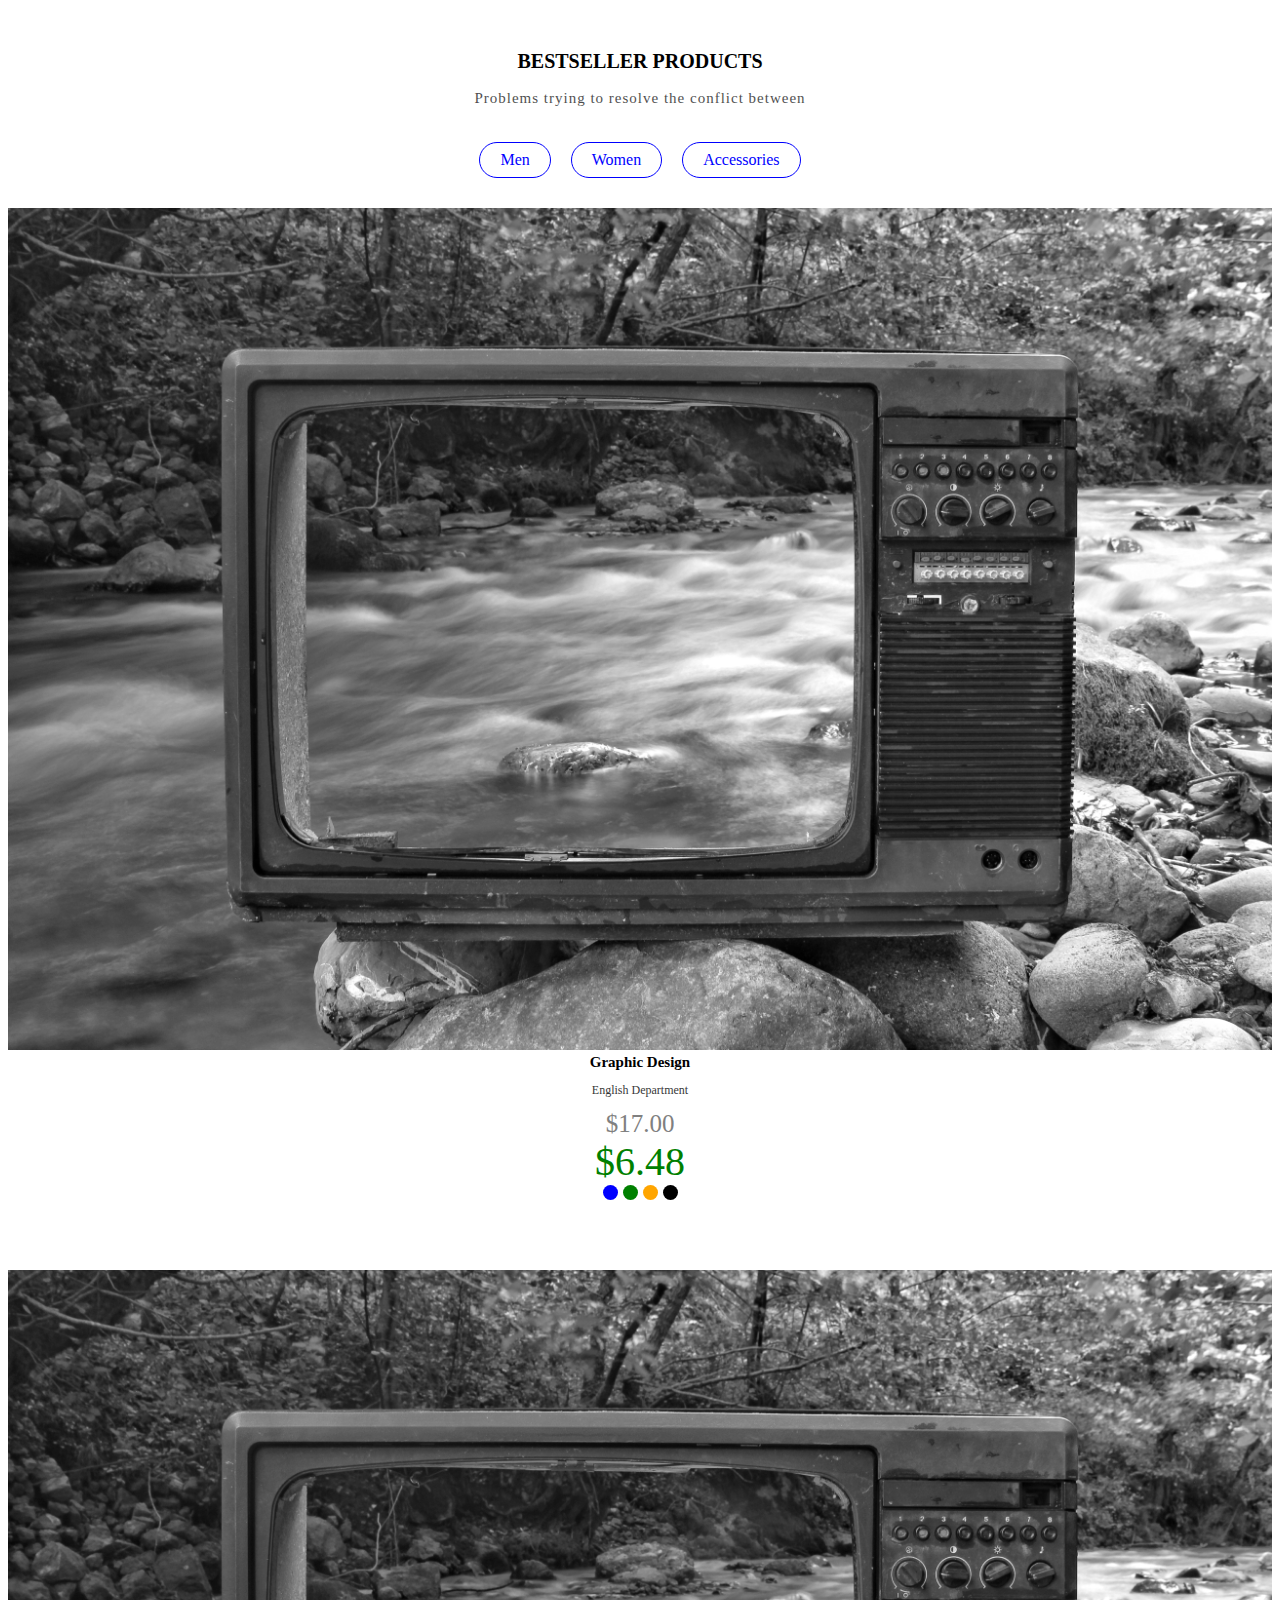
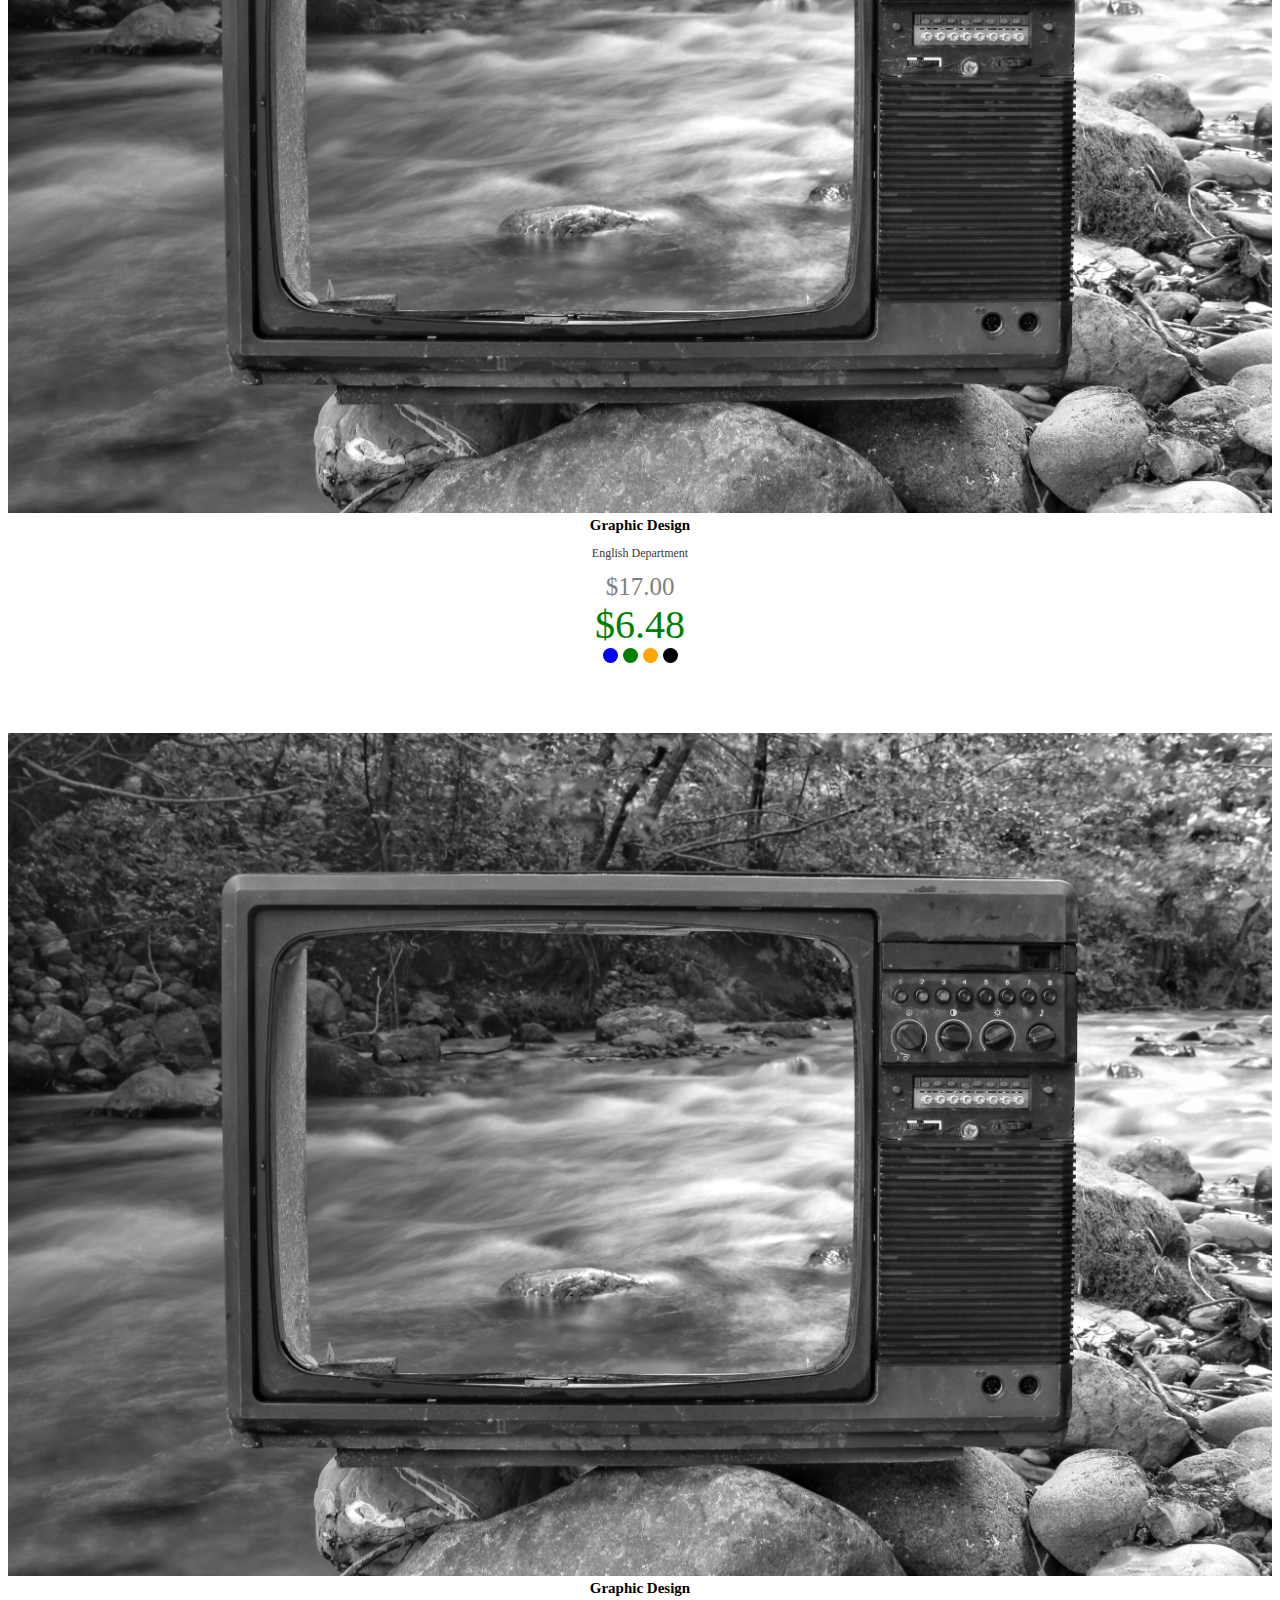
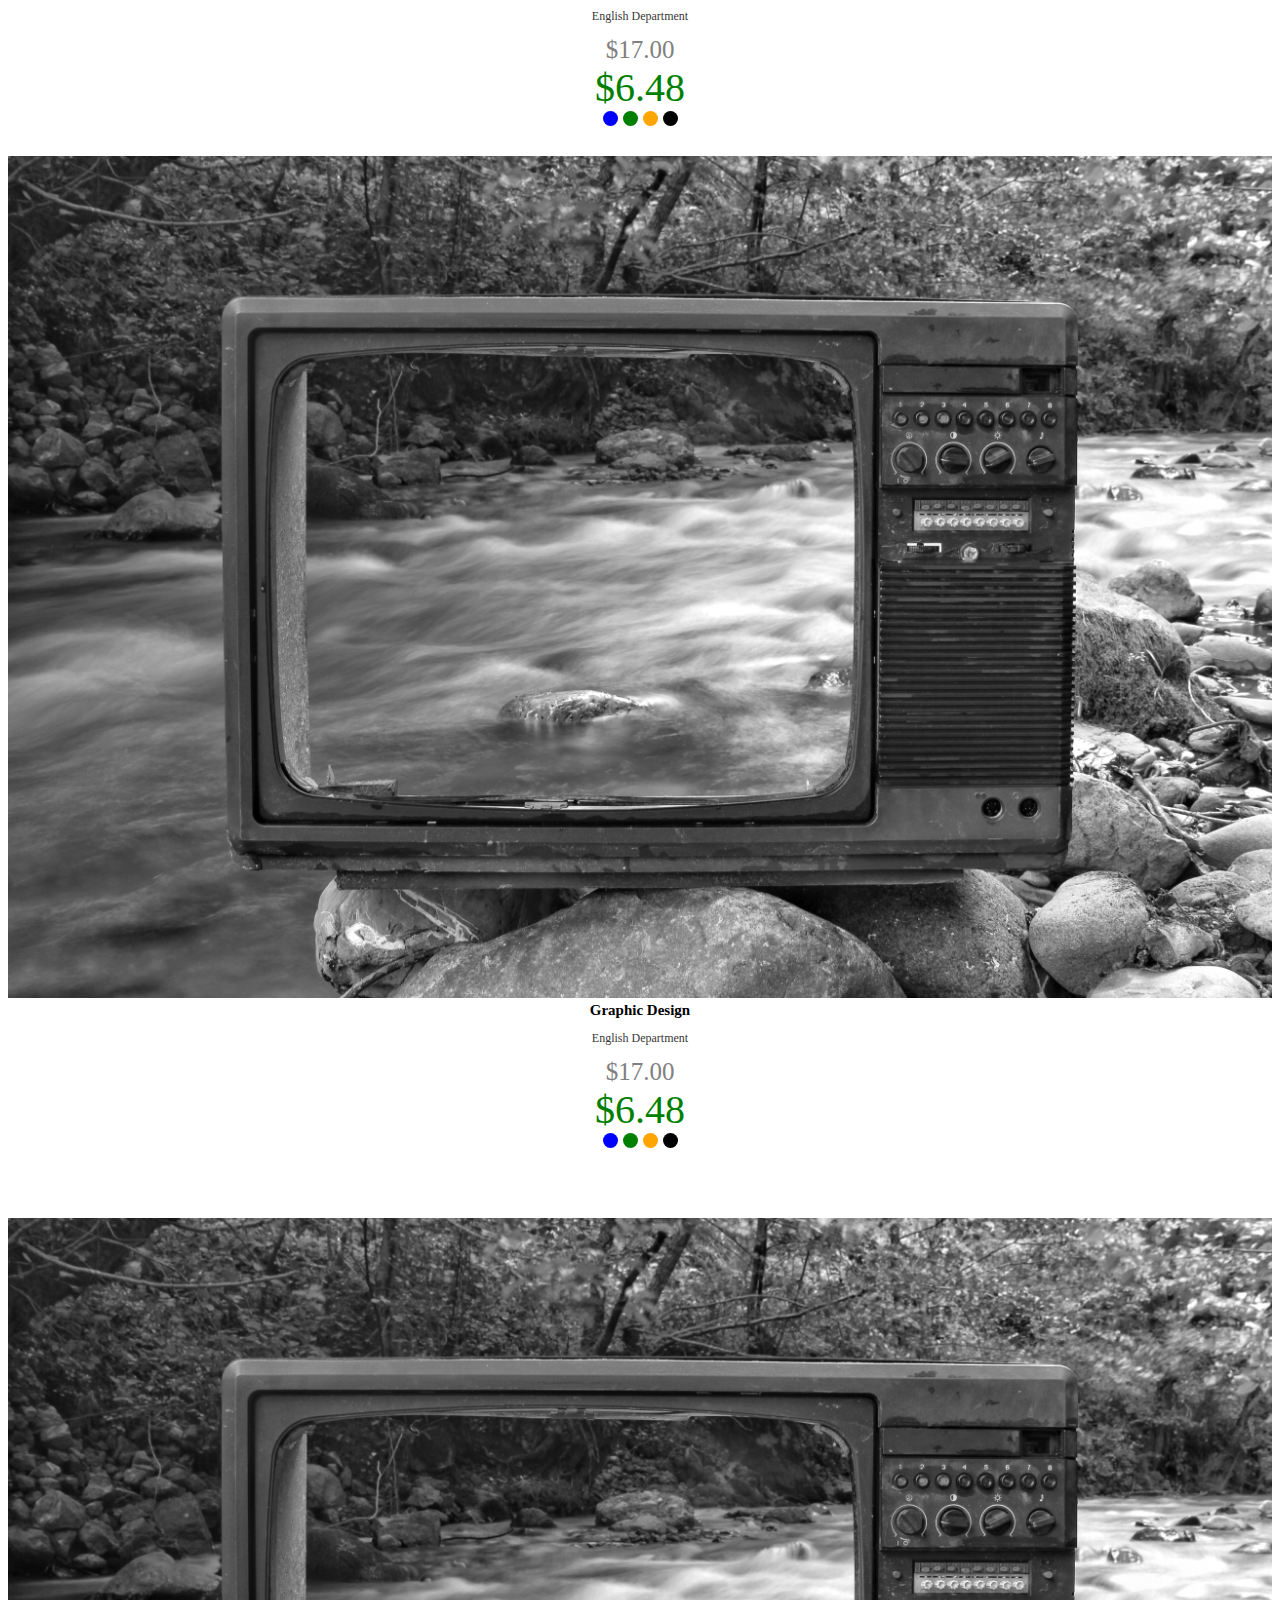
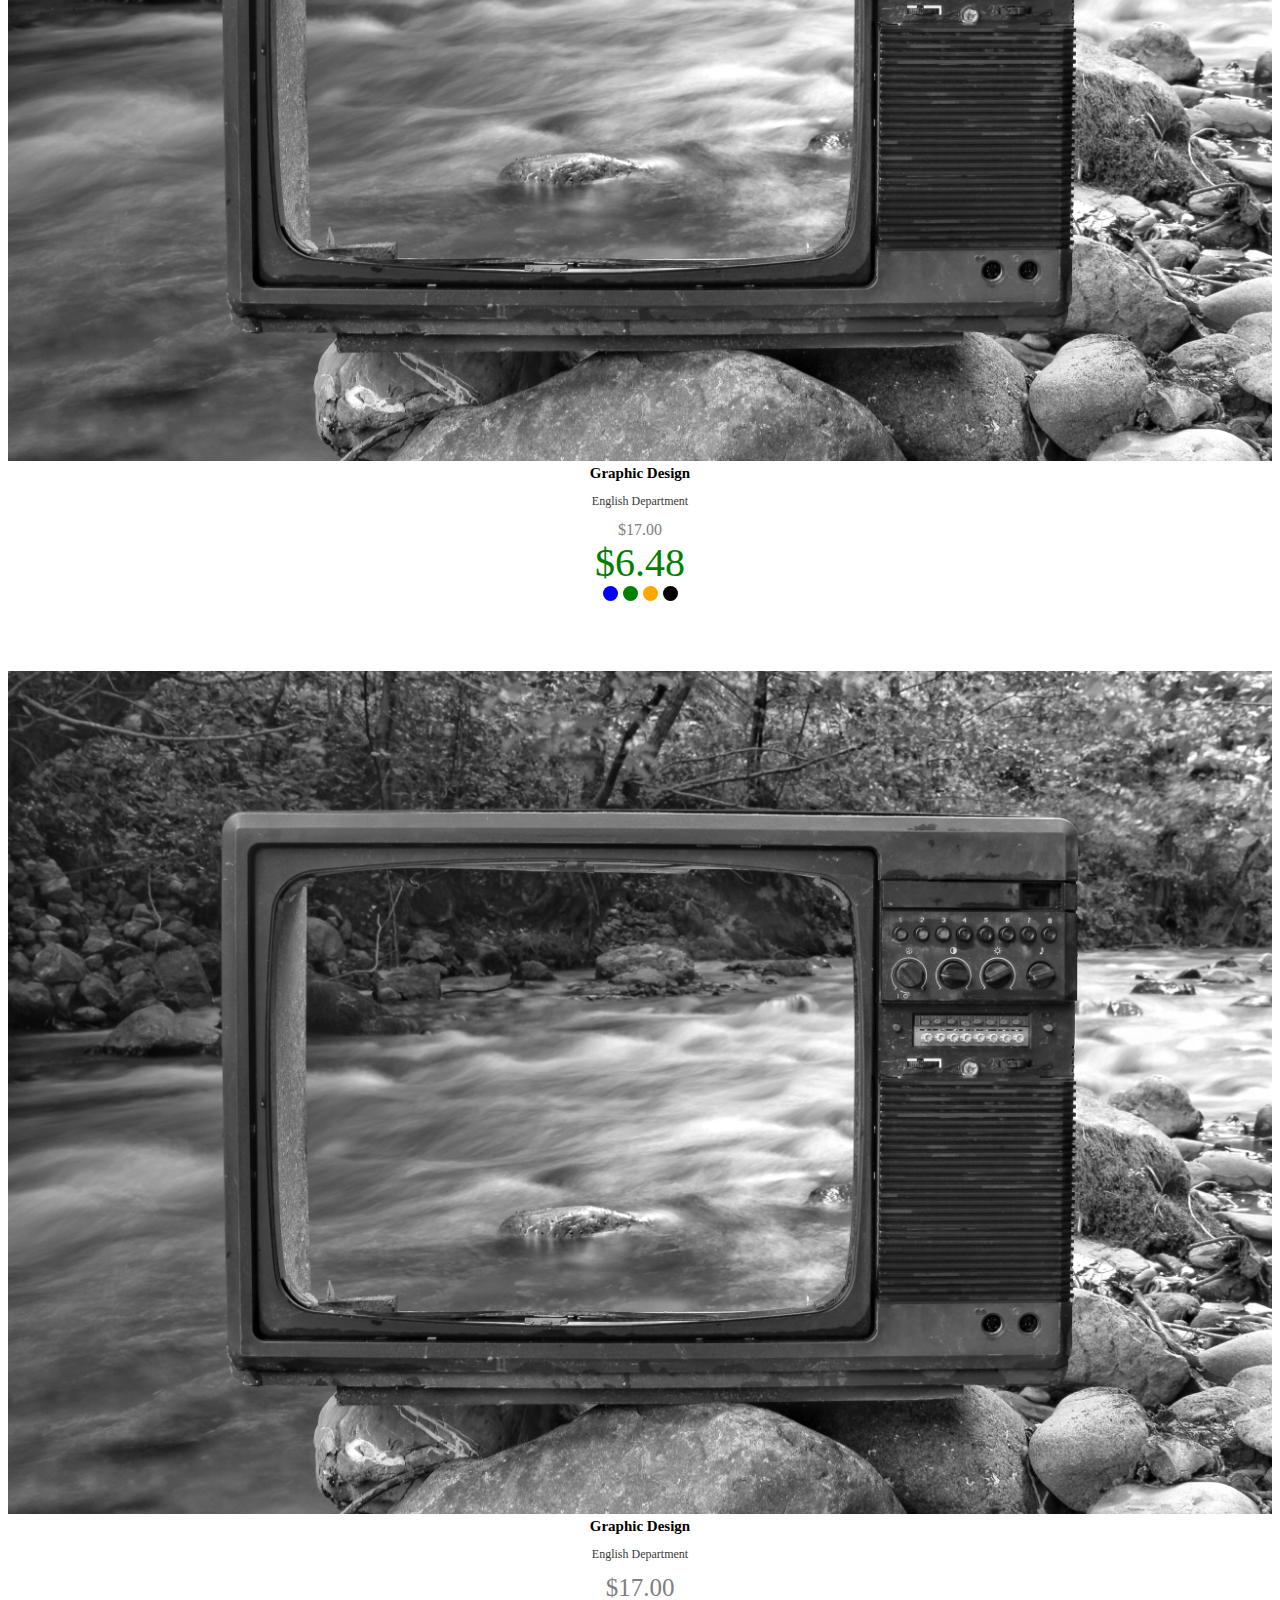
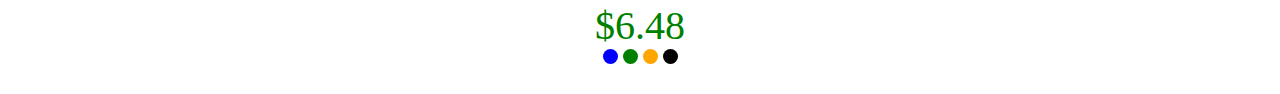
<file: task2 +/t1/index.html>
<!DOCTYPE html>
<html lang="en">
<head>
    <meta charset="UTF-8">
    <meta http-equiv="X-UA-Compatible" content="IE=edge">
    <meta name="viewport" content="width=device-width, initial-scale=1.0">
    <title>Document</title>
    <link rel="stylesheet" href="main.css">
</head>
<body>
    <section>
        <div class="header">
            <h2>BESTSELLER PRODUCTS</h2>
            <p>Problems trying to resolve the conflict between</p>
            <div class="links">
                <a href="#" class="link"> Men </a>
                <a href="#" class="link"> Women </a>
                <a href="#" class="link"> Accessories </a>
            </div>
        </div>
        <div class="gallery">
            <div class="cards">
                <div class="image">
                    <img src="./image/pexels-photography-maghradze-ph-3764958.jpg" alt="image" width="250px">
                </div>
                <div class="about">
                    <h5>Graphic Design</h5>
                    <p>English Department</p>
                    <span style="color: gray;" class="gray">$17.00</span> <span style="color: green;" class="g6">$6.48</span>
                    <div class="buttons">
                        <div class="blue"></div>
                        <div class="green"></div>
                        <div class="orange"></div>
                        <div class="black"></div>
                    </div>
                </div>
            </div>
            <div class="cards">
                <div class="image">
                    <img src="./image/pexels-photography-maghradze-ph-3764958.jpg" alt="image" width="250px">
                </div>
                <div class="about">
                    <h5>Graphic Design</h5>
                    <p>English Department</p>
                    <span style="color: gray;" class="gray">$17.00</span> <span style="color: green;"  class="g6">$6.48</span>
                    <div class="buttons">
                        <div class="blue"></div>
                        <div class="green"></div>
                        <div class="orange"></div>
                        <div class="black"></div>
                    </div>
                </div>
            </div>
            <div class="cards">
                <div class="image">
                    <img src="./image/pexels-photography-maghradze-ph-3764958.jpg" alt="image" width="250px">
                </div>
                <div class="about">
                    <h5>Graphic Design</h5>
                    <p>English Department</p>
                    <span style="color: gray;" class="gray">$17.00</span> <span style="color: green;"  class="g6">$6.48</span>
                    <div class="buttons">
                        <div class="blue"></div>
                        <div class="green"></div>
                        <div class="orange"></div>
                        <div class="black"></div>
                    </div>
                </div>
            </div>
        </div>
        <div class="gallery">
            <div class="cards">
                <div class="image">
                    <img src="./image/pexels-photography-maghradze-ph-3764958.jpg" alt="image" width="250px">
                </div>
                <div class="about">
                    <h5>Graphic Design</h5>
                    <p>English Department</p>
                    <span style="color: gray;" class="gray">$17.00</span> <span style="color: green;"  class="g6">$6.48</span>
                    <div class="buttons">
                        <div class="blue"></div>
                        <div class="green"></div>
                        <div class="orange"></div>
                        <div class="black"></div>
                    </div>
                </div>
            </div>
            <div class="cards">
                <div class="image">
                    <img src="./image/pexels-photography-maghradze-ph-3764958.jpg" alt="image" width="250px">
                </div>
                <div class="about">
                    <h5>Graphic Design</h5>
                    <p>English Department</p>
                    <span style="color: gray;">$17.00</span> <span style="color: green;"  class="g6">$6.48</span>
                    <div class="buttons">
                        <div class="blue"></div>
                        <div class="green"></div>
                        <div class="orange"></div>
                        <div class="black"></div>
                    </div>
                </div>
            </div>
            <div class="cards">
                <div class="image">
                    <img src="./image/pexels-photography-maghradze-ph-3764958.jpg" alt="image" width="250px">
                </div>
                <div class="about">
                    <h5>Graphic Design</h5>
                    <p>English Department</p>
                    <span style="color: gray;" class="gray">$17.00</span> <span style="color: green;"  class="g6">$6.48</span>
                    <div class="buttons">
                        <div class="blue"></div>
                        <div class="green"></div>
                        <div class="orange"></div>
                        <div class="black"></div>
                    </div>
                </div>
            </div>
        </div>
    </section>
</body>
</html>
</file>
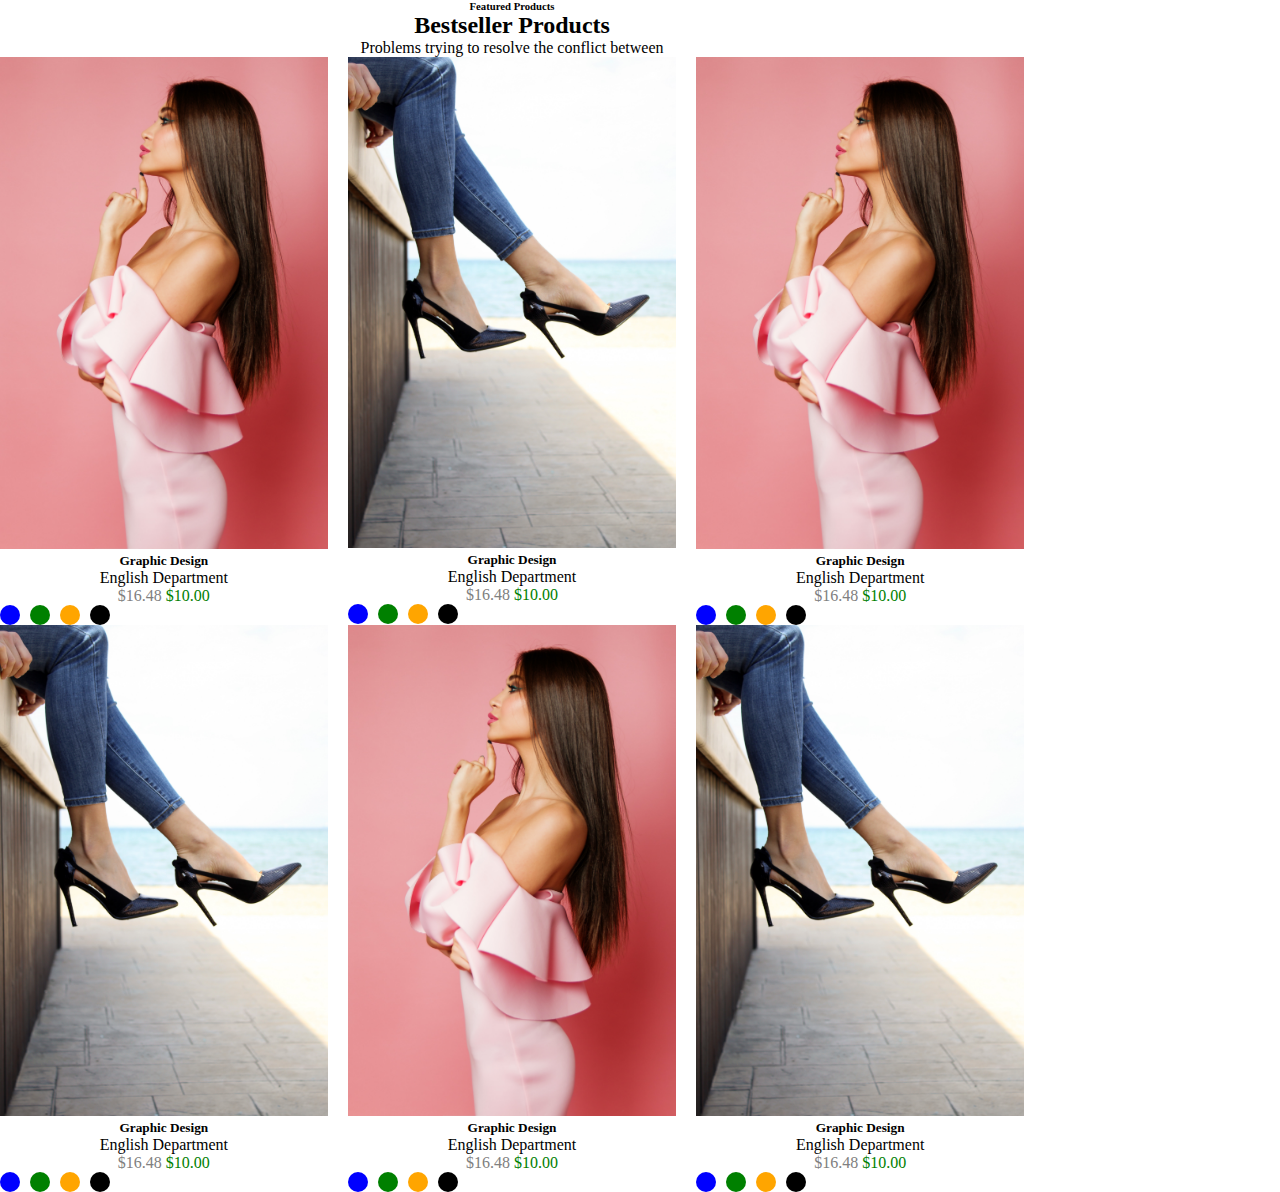
<file: task2 +/t2/index.html>
<!DOCTYPE html>
<html lang="en">
<head>
    <meta charset="UTF-8">
    <meta http-equiv="X-UA-Compatible" content="IE=edge">
    <meta name="viewport" content="width=device-width, initial-scale=1.0">
    <title>Document</title>
    <link rel="stylesheet" href="main.css">
</head>
<body>
   <section>
    <main>
        <div class="container">
            <div class="main--content">
                <div class="header">
                    <h6>Featured Products</h6>
                    <h2>Bestseller Products</h2>
                    <p>Problems trying to resolve the conflict between</p>
                </div>
                <div class="gallery">
                    <div class="cards">
                        <div class="cards--image">
                            <img src="./images/11.jpg" alt="clothes">
                        </div>
                        <div class="cards--info">
                            <h5>Graphic Design</h5>
                            <p>English Department</p>
                            <span class="paragraph"> 
                                <span style="color: gray;">$16.48</span> <span class="green" style="color: green;">$10.00</span>
                            </span>
                            <div class="buttons">
                                <div class="blue"></div>
                                <div class="green"></div>
                                <div class="orange"></div>
                                <div class="black"></div>
                            </div>
                        </div>
                    </div>
                    <div class="cards">
                        <div class="cards--image">
                            <img src="./images/22.jpg" alt="clothes">
                        </div>
                        <div class="cards--info">
                            <h5>Graphic Design</h5>
                            <p>English Department</p>
                            <span class="paragraph"> 
                                <span style="color: gray;">$16.48</span> <span class="green" style="color: green;">$10.00</span>
                            </span>
                            <div class="buttons">
                                <div class="blue"></div>
                                <div class="green"></div>
                                <div class="orange"></div>
                                <div class="black"></div>
                            </div>
                        </div>
                    </div>
                    <div class="cards">
                        <div class="cards--image">
                            <img src="./images/11.jpg" alt="clothes">
                        </div>
                        <div class="cards--info">
                            <h5>Graphic Design</h5>
                            <p>English Department</p>
                            <span class="paragraph"> 
                                <span style="color: gray;">$16.48</span> <span class="green" style="color: green;">$10.00</span>
                            </span>
                            <div class="buttons">
                                <div class="blue"></div>
                                <div class="green"></div>
                                <div class="orange"></div>
                                <div class="black"></div>
                            </div>
                        </div>
                    </div>
                    <div class="cards">
                        <div class="cards--image">
                            <img src="./images/22.jpg" alt="clothes">
                        </div>
                        <div class="cards--info">
                            <h5>Graphic Design</h5>
                            <p>English Department</p>
                            <span class="paragraph"> 
                                <span style="color: gray;">$16.48</span> <span class="green" style="color: green;">$10.00</span>
                            </span>
                            <div class="buttons">
                                <div class="blue"></div>
                                <div class="green"></div>
                                <div class="orange"></div>
                                <div class="black"></div>
                            </div>
                        </div>
                    </div>
                    <div class="cards">
                        <div class="cards--image">
                            <img src="./images/11.jpg" alt="clothes">
                        </div>
                        <div class="cards--info">
                            <h5>Graphic Design</h5>
                            <p>English Department</p>
                            <span class="paragraph"> 
                                <span style="color: gray;">$16.48</span> <span class="green" style="color: green;">$10.00</span>
                            </span>
                            <div class="buttons">
                                <div class="blue"></div>
                                <div class="green"></div>
                                <div class="orange"></div>
                                <div class="black"></div>
                            </div>
                        </div>
                    </div>
                    <div class="cards">
                        <div class="cards--image">
                            <img src="./images/22.jpg" alt="clothes">
                        </div>
                        <div class="cards--info">
                            <h5>Graphic Design</h5>
                            <p>English Department</p>
                            <span class="paragraph"> 
                                <span style="color: gray;">$16.48</span> <span class="green" style="color: green;">$10.00</span>
                            </span>
                            <div class="buttons">
                                <div class="blue"></div>
                                <div class="green"></div>
                                <div class="orange"></div>
                                <div class="black"></div>
                            </div>
                        </div>
                    </div>
                </div>
            </div>
                
        </div>
    </main>
   </section>
</body>
</html>
</file>
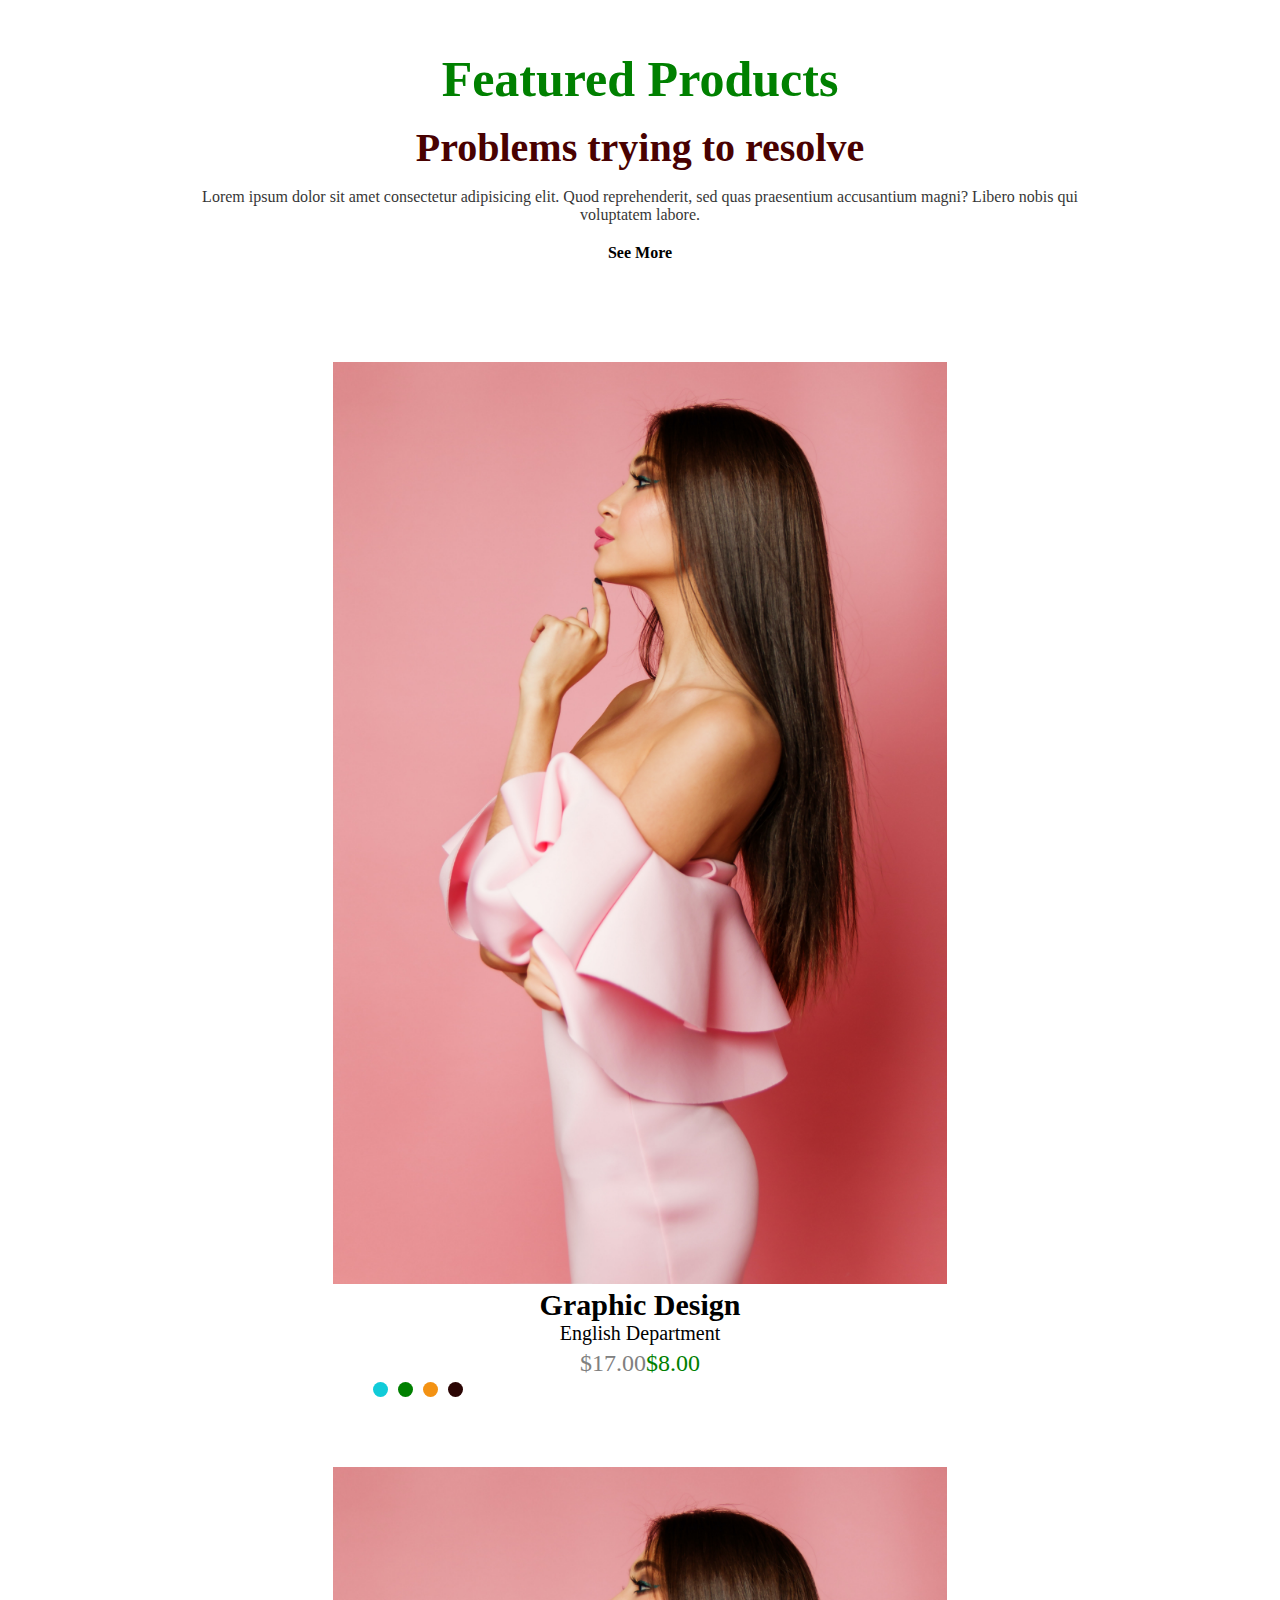
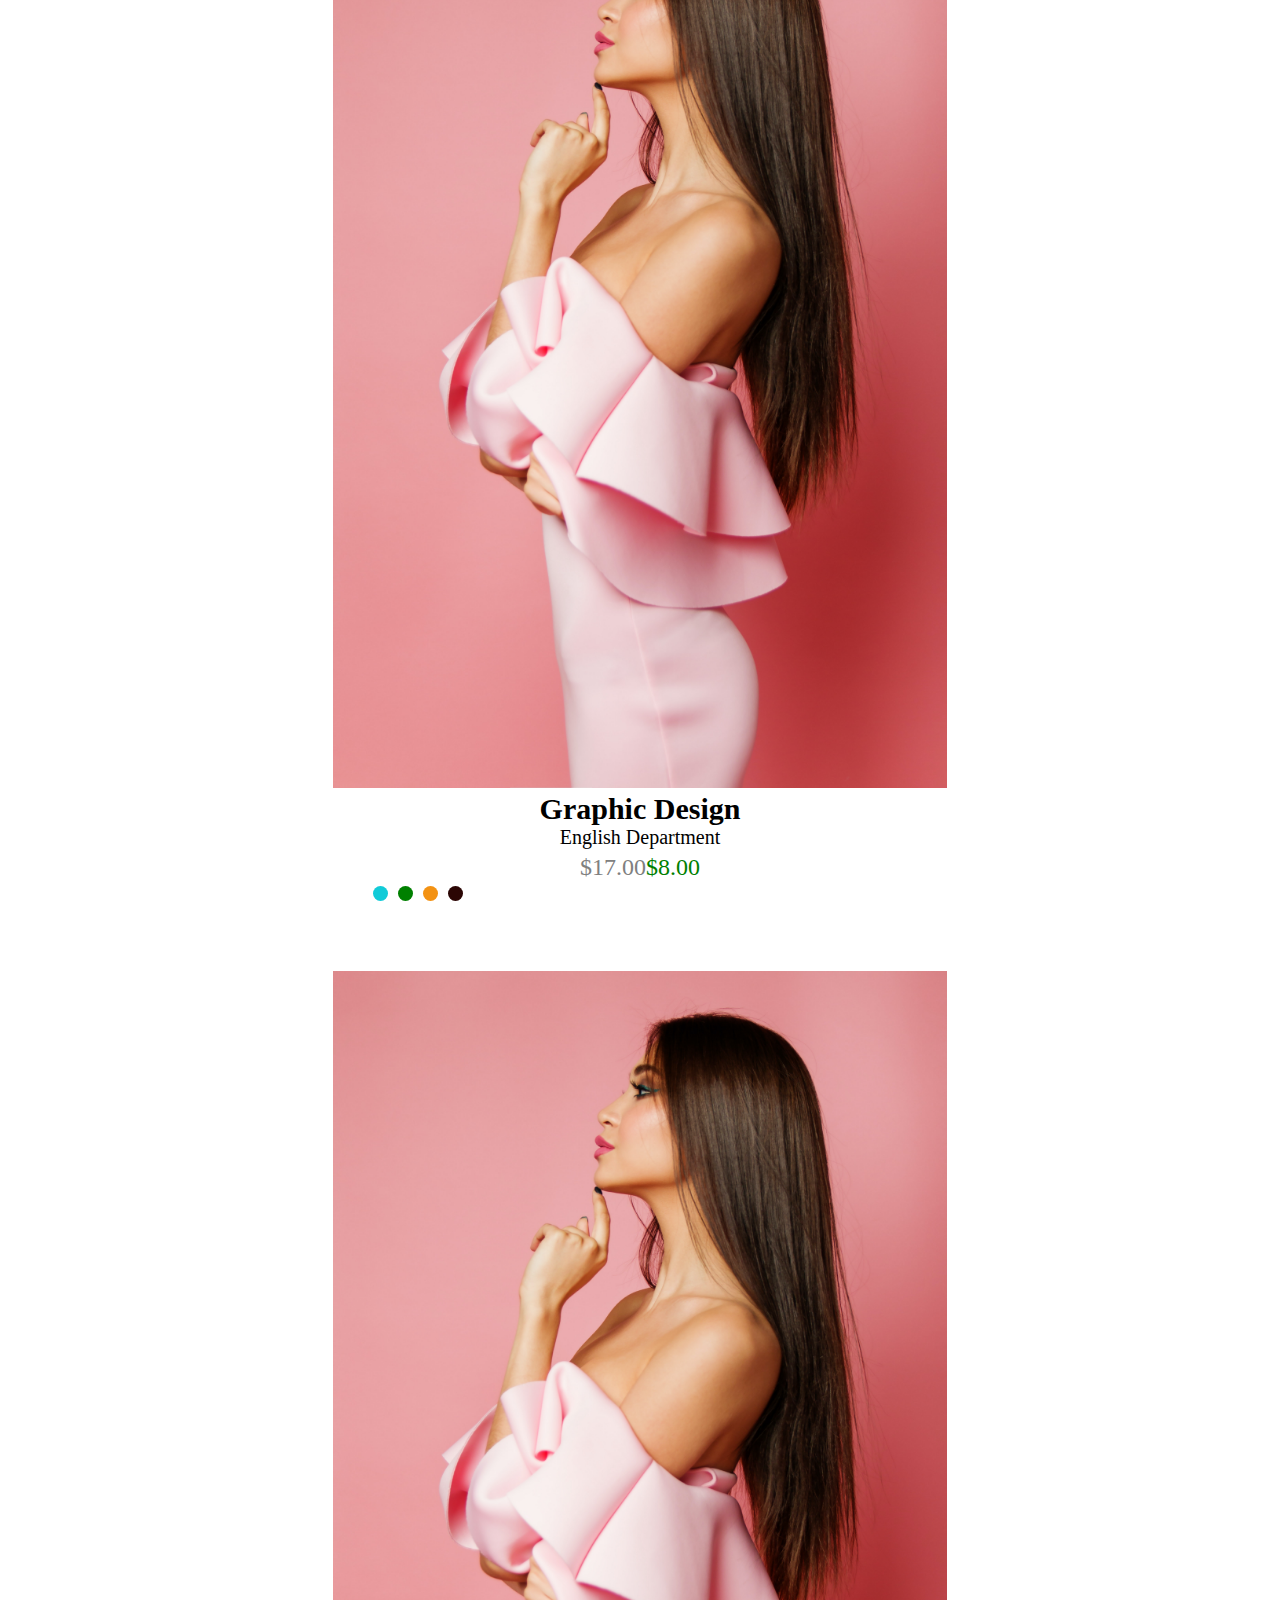
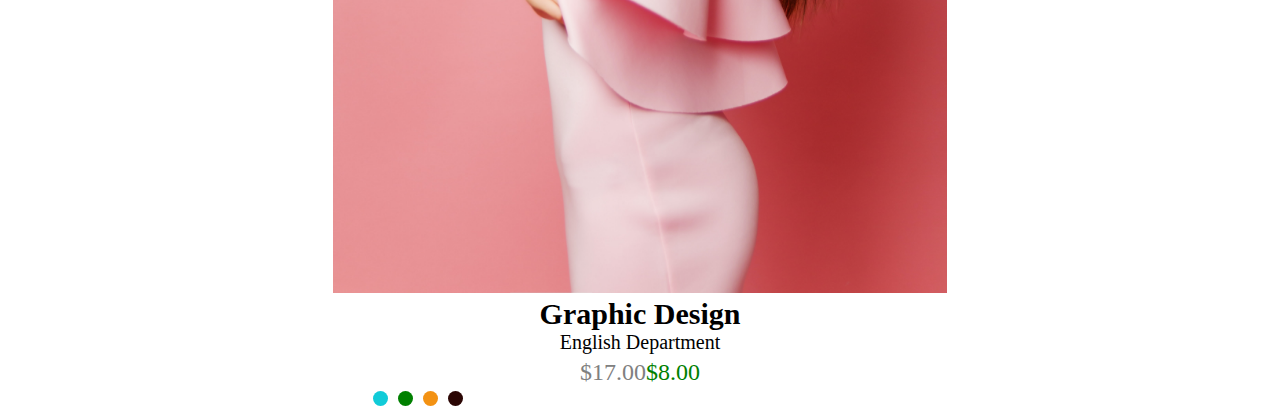
<file: task2 +/t3/index.html>
<!DOCTYPE html>
<html lang="en">
<head>
    <meta charset="UTF-8">
    <meta http-equiv="X-UA-Compatible" content="IE=edge">
    <meta name="viewport" content="width=device-width, initial-scale=1.0">
    <title>Document</title>
    <link rel="stylesheet" href="main.css">
</head>
<body>
    <section>
        <main>
            <div class="products">
                <div class="about">
                    <h5>Featured Products</h5>
                    <h1>Problems trying to resolve</h1>
                    <p>Lorem ipsum dolor sit amet consectetur adipisicing elit. Quod reprehenderit, sed quas praesentium accusantium magni? Libero nobis qui voluptatem labore.</p>
                    <a href="#">See More</a>
                </div>
                <div class="gallery">
                    <div class="cards">
                        <div class="image">
                            <img src="./img/11.jpg" alt="photo">
                        </div>
                        <div class="cards--info">
                            <h6>Graphic Design</h6>
                            <p>English Department</p>
                            <p class="price"><span style="color: gray;">$17.00</span><span style="color: green;">$8.00</span></p>
                            <div class="colors">
                                <div class="blue"></div>
                                <div class="green"></div>
                                <div class="yellow"></div>
                                <div class="black"></div>
                            </div>
                        </div>
                    </div>
                    <div class="cards">
                        <div class="image">
                            <img src="./img/11.jpg" alt="photo">
                        </div>
                        <div class="cards--info">
                            <h6>Graphic Design</h6>
                            <p>English Department</p>
                            <p class="price"><span style="color: gray;">$17.00</span><span style="color: green;">$8.00</span></p>
                            <div class="colors">
                                <div class="blue"></div>
                                <div class="green"></div>
                                <div class="yellow"></div>
                                <div class="black"></div>
                            </div>
                        </div>
                    </div>
                    <div class="cards">
                        <div class="image">
                            <img src="./img/11.jpg" alt="photo">
                        </div>
                        <div class="cards--info">
                            <h6>Graphic Design</h6>
                            <p>English Department</p>
                            <p class="price"><span style="color: gray;">$17.00</span><span style="color: green;">$8.00</span></p>
                            <div class="colors">
                                <div class="blue"></div>
                                <div class="green"></div>
                                <div class="yellow"></div>
                                <div class="black"></div>
                            </div>
                        </div>
                    </div>
                </div>
            </div>
        </main>
    </section>
</body>
</html>
</file>
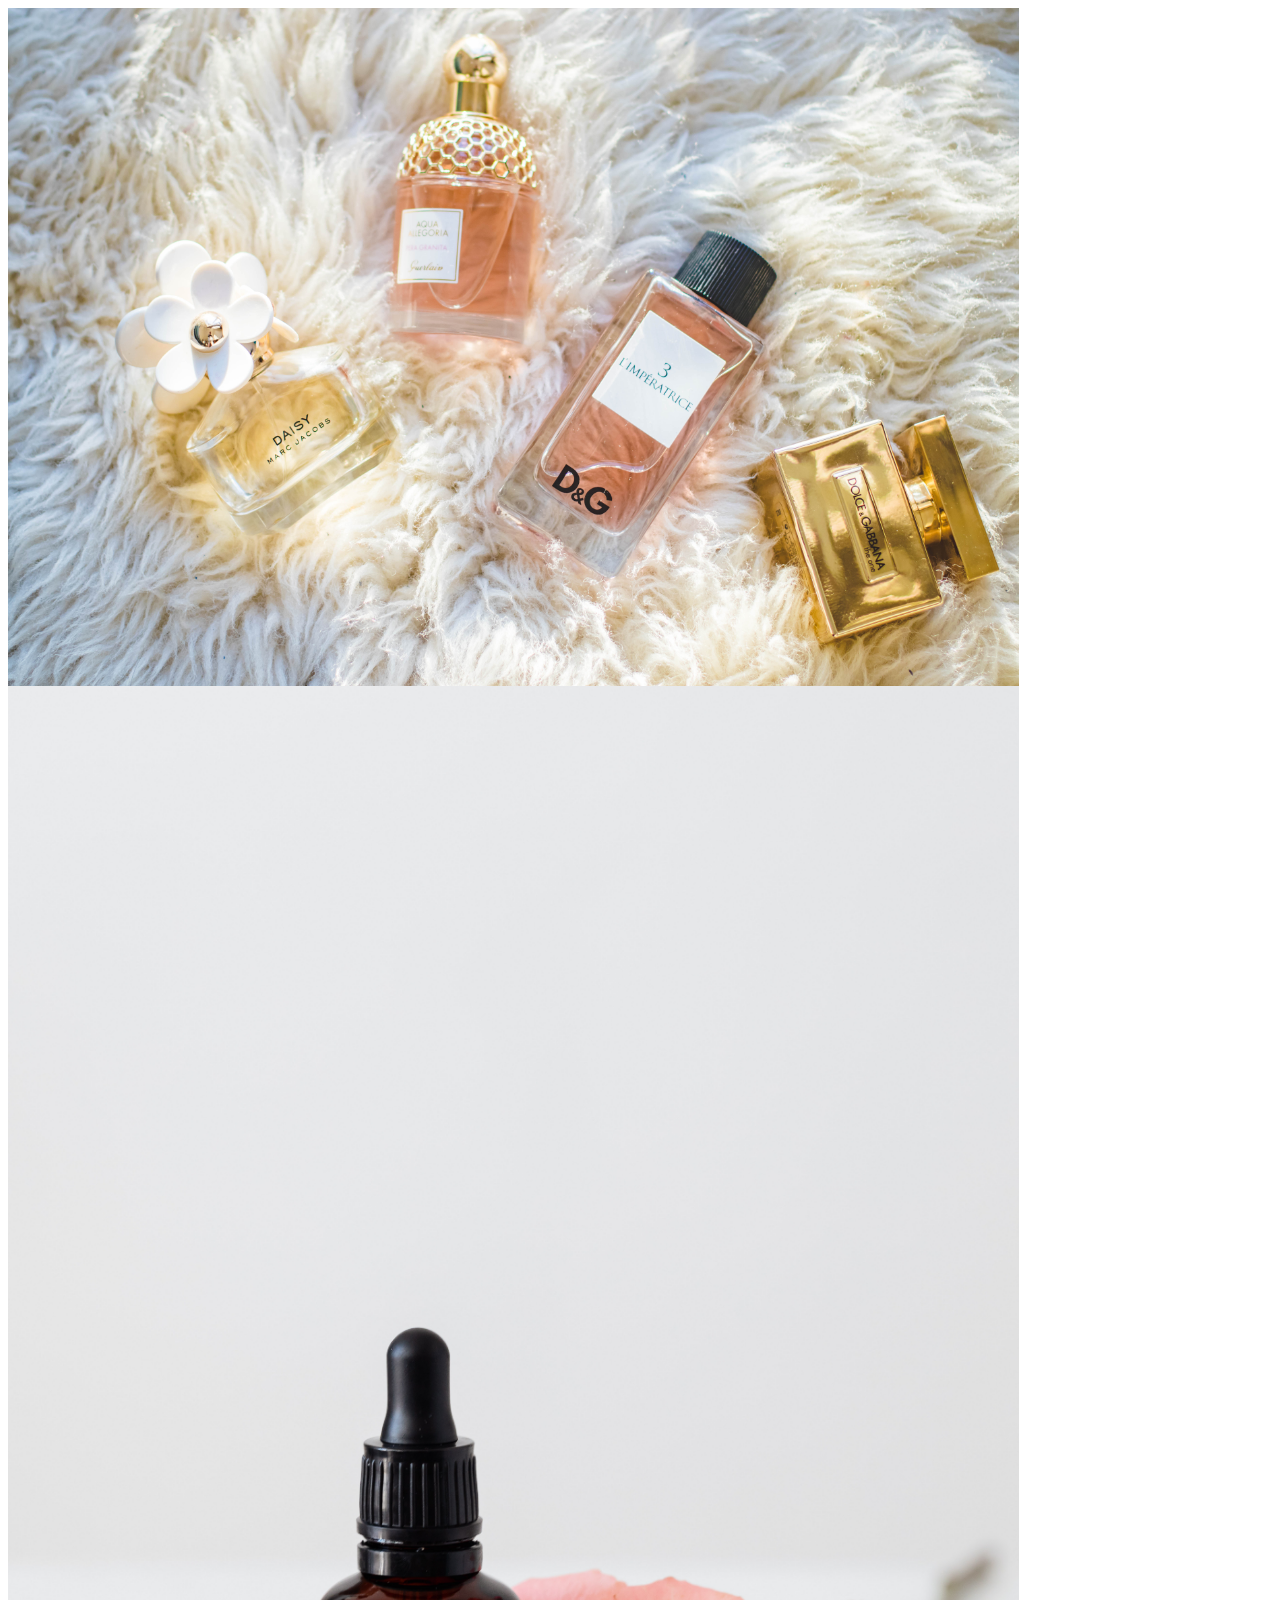
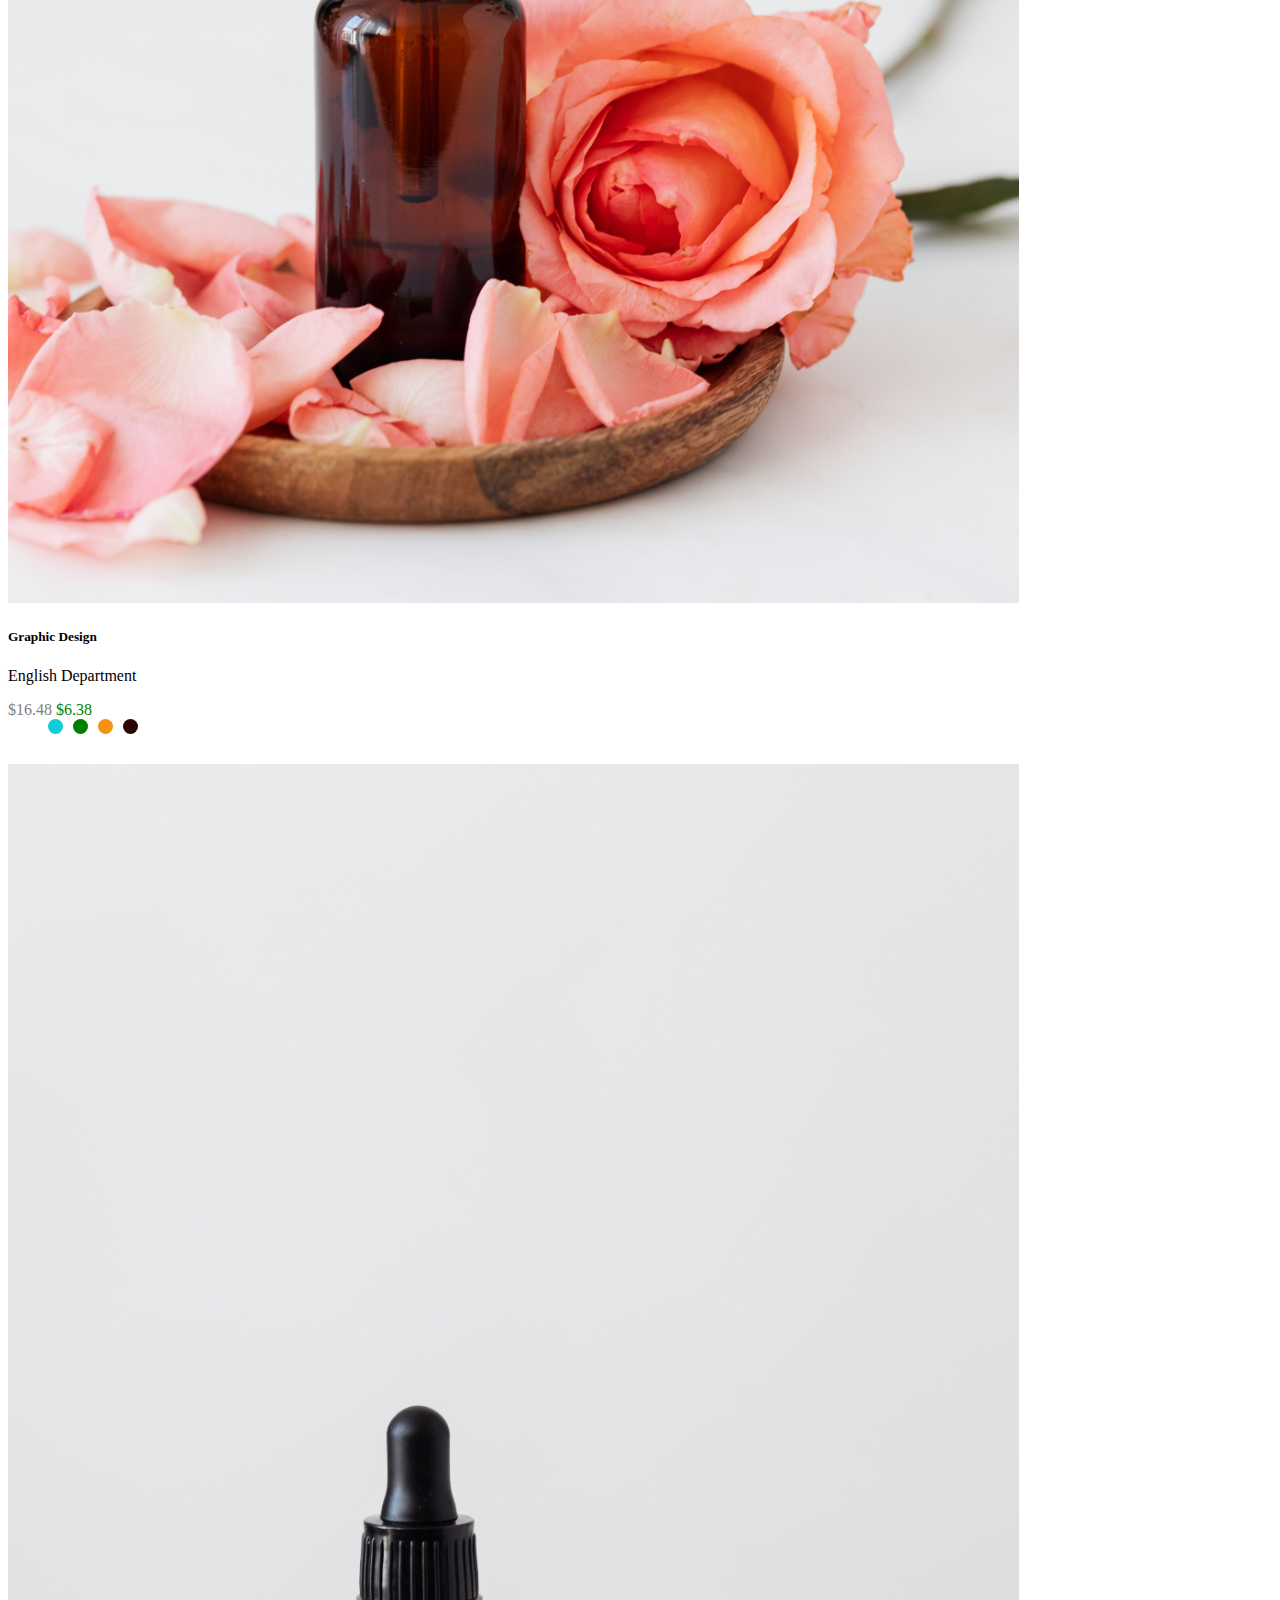
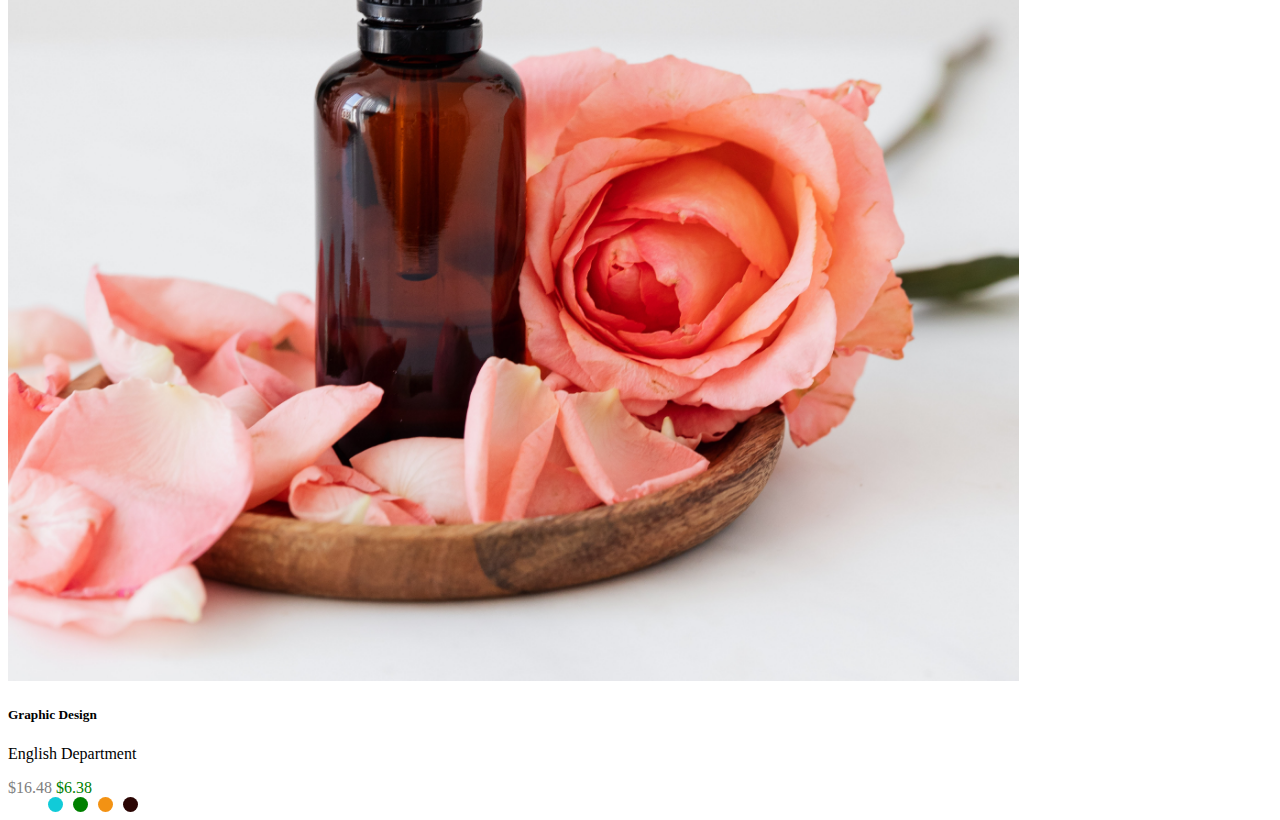
<file: task2 +/t4/index.html>
<!DOCTYPE html>
<html lang="en">
<head>
    <meta charset="UTF-8">
    <meta http-equiv="X-UA-Compatible" content="IE=edge">
    <meta name="viewport" content="width=device-width, initial-scale=1.0">
    <title>Document</title>
    <link rel="stylesheet" href="main.css">
</head>
<body>
    <section>
        <main>
            <div class="gallery">
                <div class="cards">
                    <div class="cards--img">
                        <div class="img">
                            <img src="./image/2.jpg" alt="image">
                        </div>
                        <div class="text">
                            <h5>Graphic Design</h5>
                            <p>English Department</p>
                            <div class="price">
                                <span style="color: gray;">$16.48</span>
                                <span style="color: green;">$6.38</span>
                            </div>
                            <div class="colors">
                                <div class="blue"></div>
                                <div class="green"></div>
                                <div class="yellow"></div>
                                <div class="black"></div>
                            </div>
                        </div>
                    </div>
                    <div class="cards--img">
                        <div class="img">
                            <img src="./image/2.jpg" alt="image">
                        </div>
                        <div class="text">
                            <h5>Graphic Design</h5>
                            <p>English Department</p>
                            <div class="price">
                                <span style="color: gray;">$16.48</span>
                                <span style="color: green;">$6.38</span>
                            </div>
                            <div class="colors">
                                <div class="blue"></div>
                                <div class="green"></div>
                                <div class="yellow"></div>
                                <div class="black"></div>
                            </div>
                        </div>
                    </div>
                </div>
                <div class="main-photo">
                    <img src="./image/main.jpg" alt="photo">
                </div>
            </div>
        </main>
    </section>
</body>
</html>
</file>
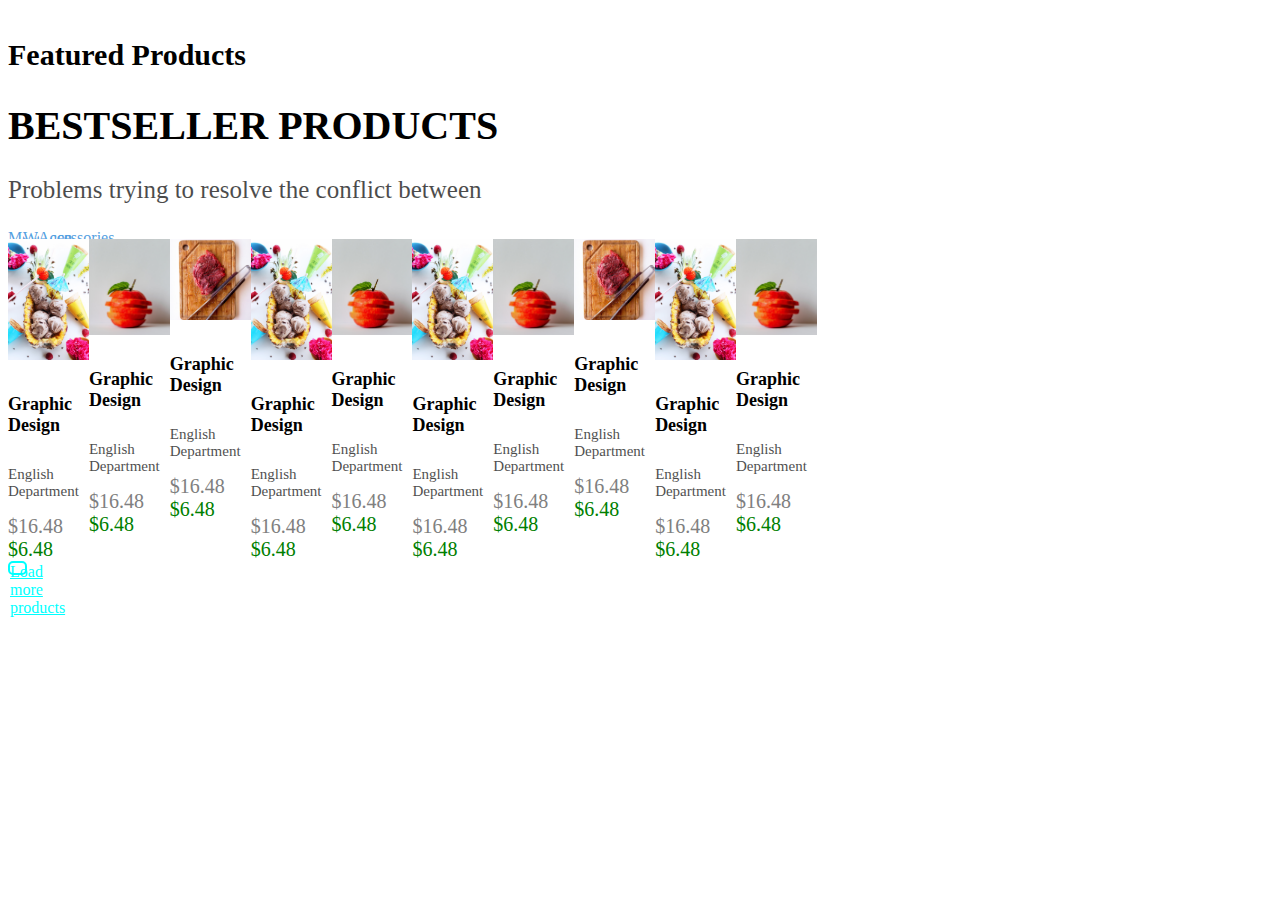
<file: task4 +/t1/index.html>
<!DOCTYPE html>
<html lang="en">
<head>
    <meta charset="UTF-8">
    <meta http-equiv="X-UA-Compatible" content="IE=edge">
    <meta name="viewport" content="width=device-width, initial-scale=1.0">
    <title>Document</title>
    <link rel="stylesheet" href="main.css">
</head>
<body>
    <main>
        <div class="container">
            <div class="header">
                <h3>Featured Products</h3>
                <h1>BESTSELLER PRODUCTS</h1>
                <p>Problems trying to resolve the conflict between</p>
                <div class="links">
                    <a href="#" class="men">Men</a>
                    <a href="#" class="women">Women</a>
                    <a href="#" class="accessories">Accessories</a>
                </div>
            </div>
            <div class="gallery">
                <div class="photos">
                    <div class="cards">
                        <div class="img">
                            <img src="./img/icecream.jpg" alt="icecream">
                        </div>
                        <h5>Graphic Design</h5>
                        <p>English Department</p>
                        <div class="price">
                            <span style="color: gray;">$16.48</span>
                            <span style="color: green;">$6.48</span>
                        </div>
                    </div>
                    <div class="cards">
                        <div class="img">
                            <img src="./img/apple.jpg" alt="apple">
                        </div>
                        <h5>Graphic Design</h5>
                        <p>English Department</p>
                        <div class="price">
                            <span style="color: gray;">$16.48</span>
                            <span style="color: green;">$6.48</span>
                        </div>
                    </div>
                    <div class="cards">
                        <div class="img">
                            <img src="./img/meat.jpg" alt="meat">
                        </div>
                        <h5>Graphic Design</h5>
                        <p>English Department</p>
                        <div class="price">
                            <span style="color: gray;">$16.48</span>
                            <span style="color: green;">$6.48</span>
                        </div>
                    </div>
                    <div class="cards">
                        <div class="img">
                            <img src="./img/icecream.jpg" alt="icecream">
                        </div>
                        <h5>Graphic Design</h5>
                        <p>English Department</p>
                        <div class="price">
                            <span style="color: gray;">$16.48</span>
                            <span style="color: green;">$6.48</span>
                        </div>
                    </div>
                    <div class="cards">
                        <div class="img">
                            <img src="./img/apple.jpg" alt="apple">
                        </div>
                        <h5>Graphic Design</h5>
                        <p>English Department</p>
                        <div class="price">
                            <span style="color: gray;">$16.48</span>
                            <span style="color: green;">$6.48</span>
                        </div>
                    </div>
                    <div class="cards">
                        <div class="img">
                            <img src="./img/icecream.jpg" alt="icecream">
                        </div>
                        <h5>Graphic Design</h5>
                        <p>English Department</p>
                        <div class="price">
                            <span style="color: gray;">$16.48</span>
                            <span style="color: green;">$6.48</span>
                        </div>
                    </div>
                    <div class="cards">
                        <div class="img">
                            <img src="./img/apple.jpg" alt="apple">
                        </div>
                        <h5>Graphic Design</h5>
                        <p>English Department</p>
                        <div class="price">
                            <span style="color: gray;">$16.48</span>
                            <span style="color: green;">$6.48</span>
                        </div>
                    </div>
                    <div class="cards">
                        <div class="img">
                            <img src="./img/meat.jpg" alt="meat">
                        </div>
                        <h5>Graphic Design</h5>
                        <p>English Department</p>
                        <div class="price">
                            <span style="color: gray;">$16.48</span>
                            <span style="color: green;">$6.48</span>
                        </div>
                    </div>
                    <div class="cards">
                        <div class="img">
                            <img src="./img/icecream.jpg" alt="icecream">
                        </div>
                        <h5>Graphic Design</h5>
                        <p>English Department</p>
                        <div class="price">
                            <span style="color: gray;">$16.48</span>
                            <span style="color: green;">$6.48</span>
                        </div>
                    </div>
                    <div class="cards">
                        <div class="img">
                            <img src="./img/apple.jpg" alt="apple">
                        </div>
                        <h5>Graphic Design</h5>
                        <p>English Department</p>
                        <div class="price">
                            <span style="color: gray;">$16.48</span>
                            <span style="color: green;">$6.48</span>
                        </div>
                    </div>
                </div>
            </div>
            <div class="footer">
                <a href="#">Load more products</a>
            </div>
        </div>
    </main>
</body>
</html>
</file>
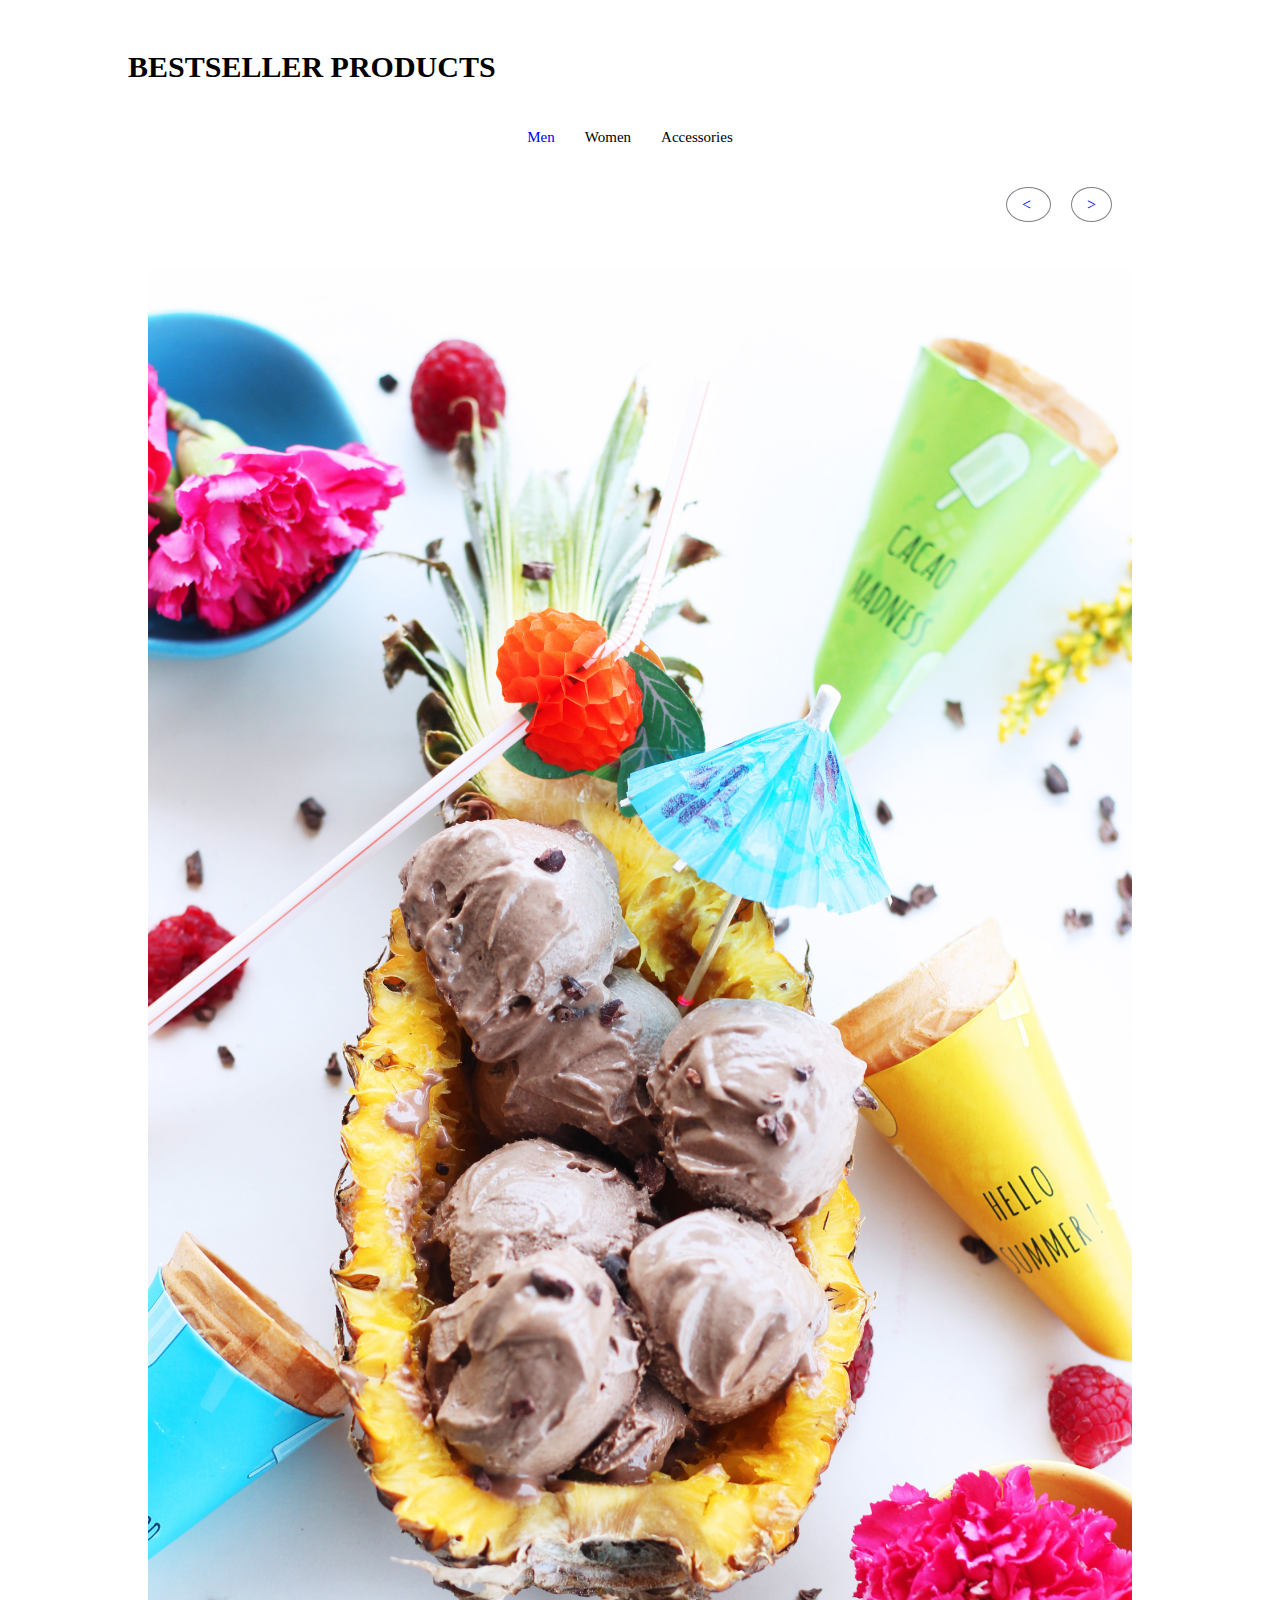
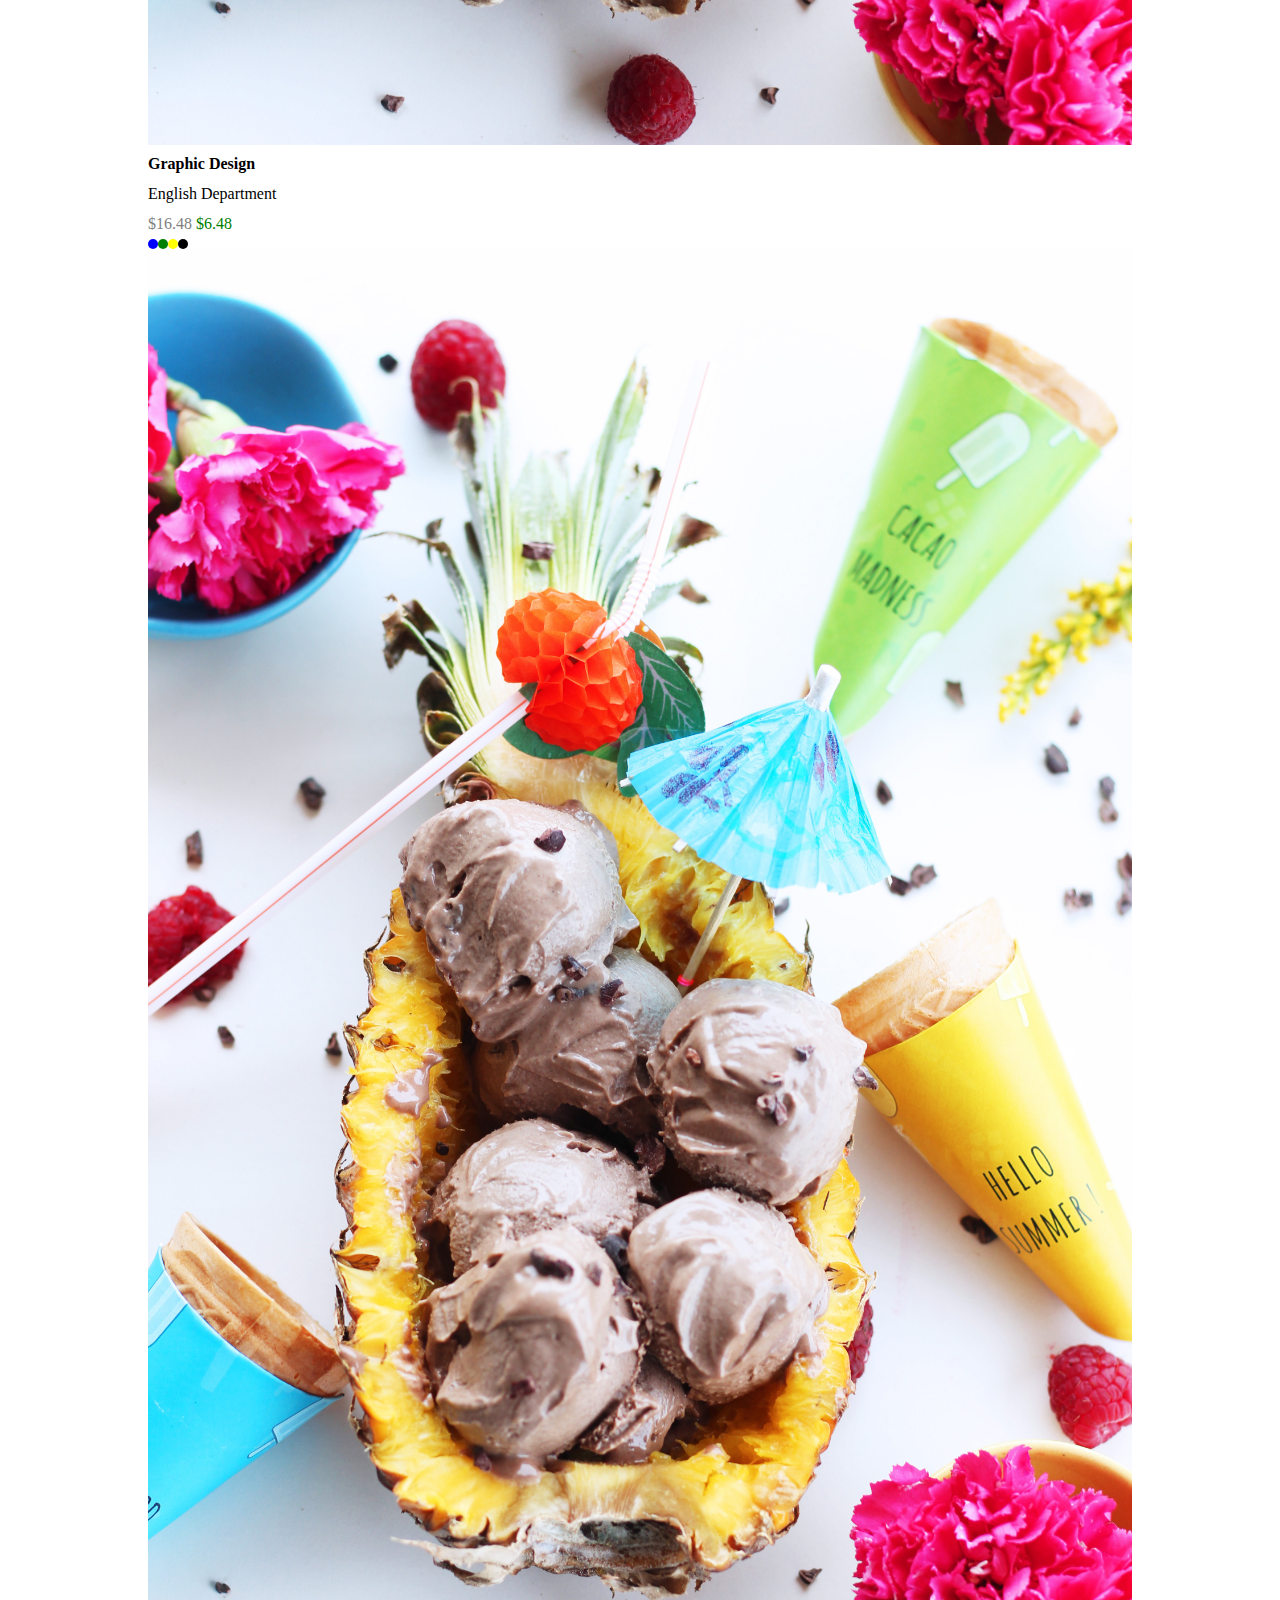
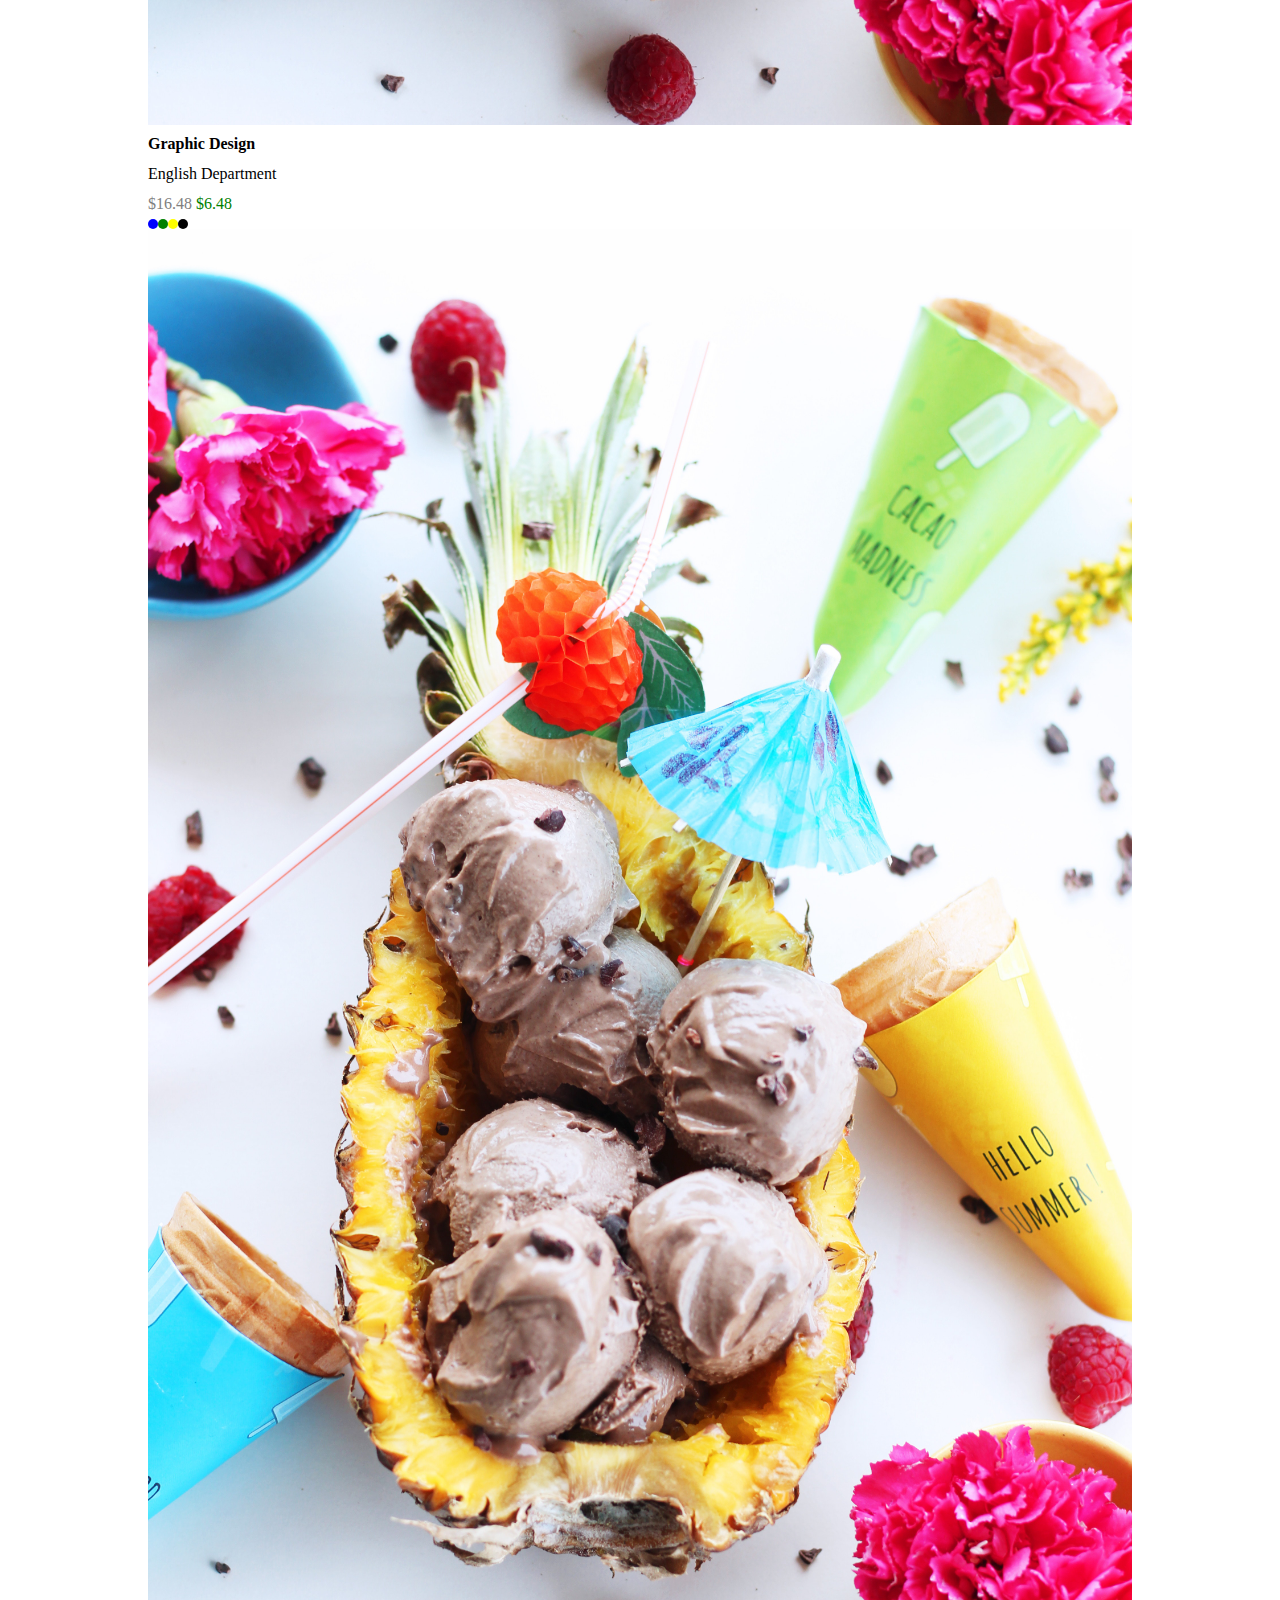
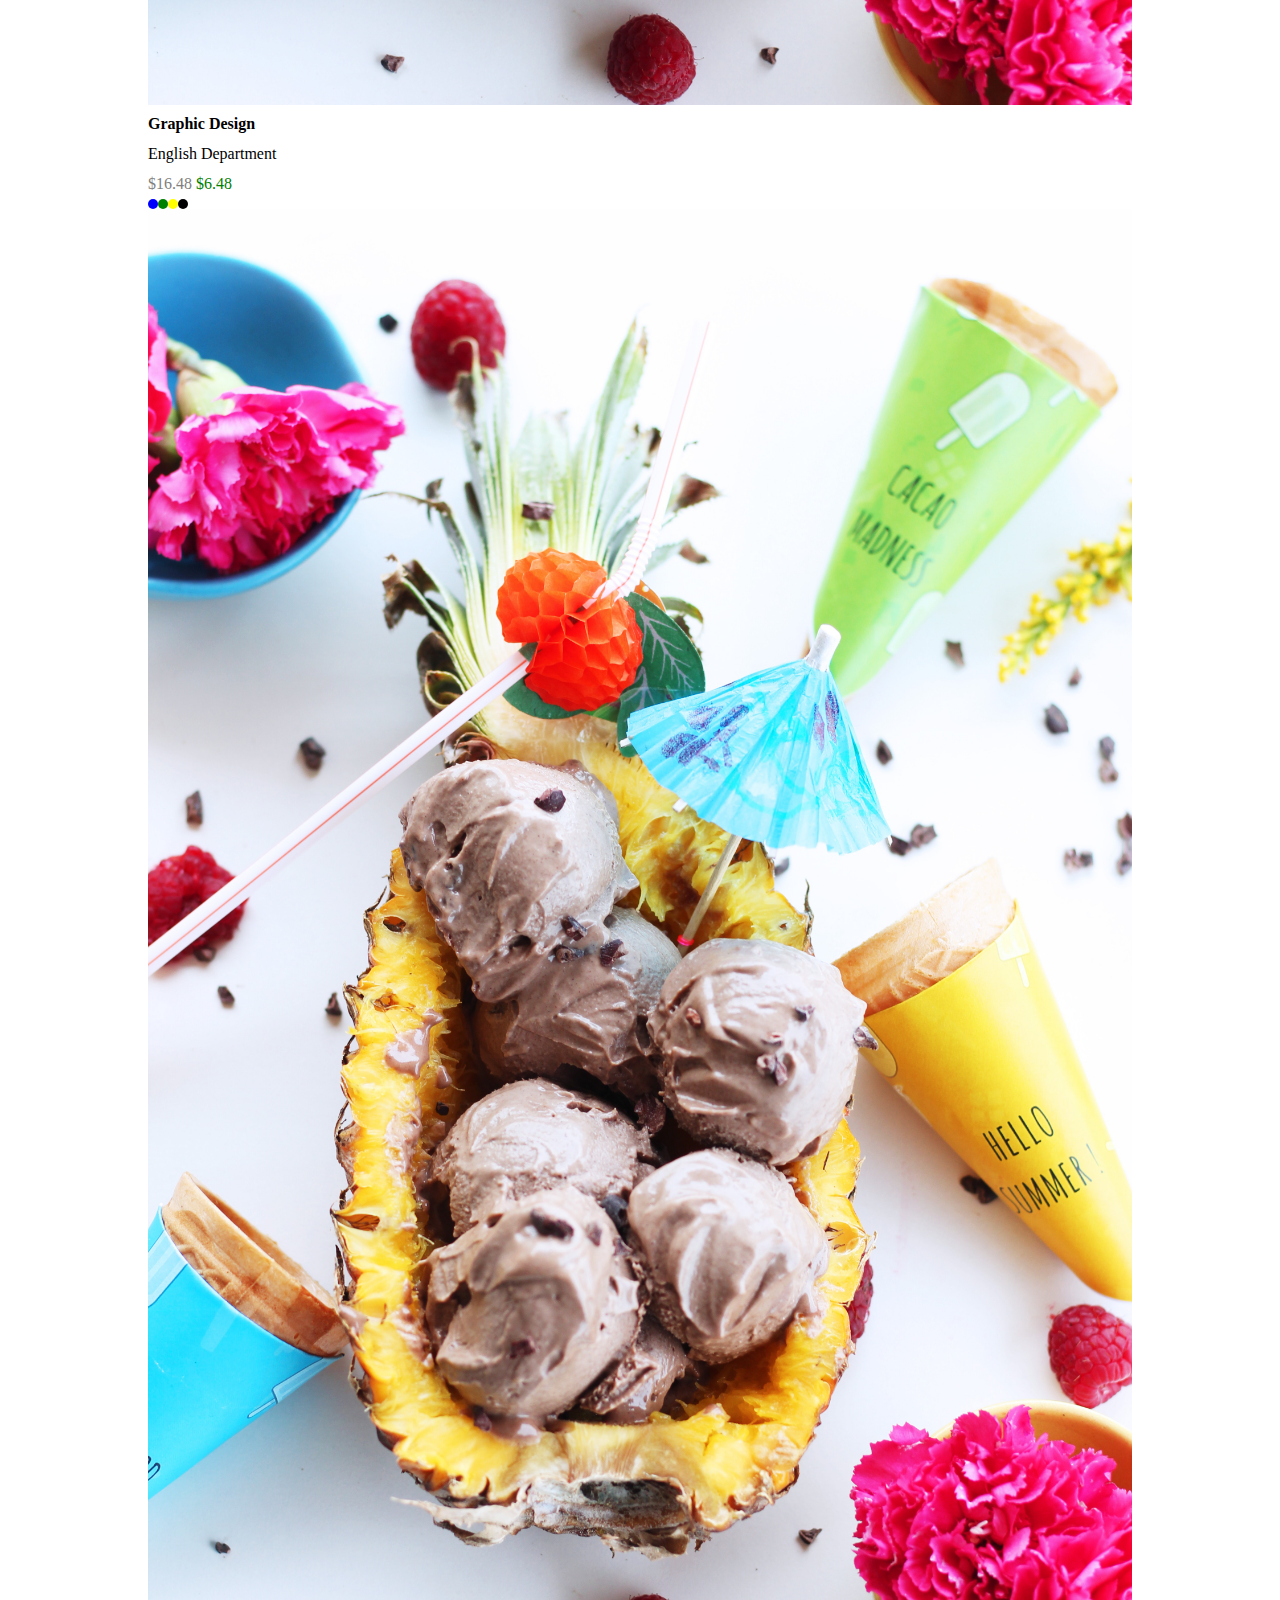
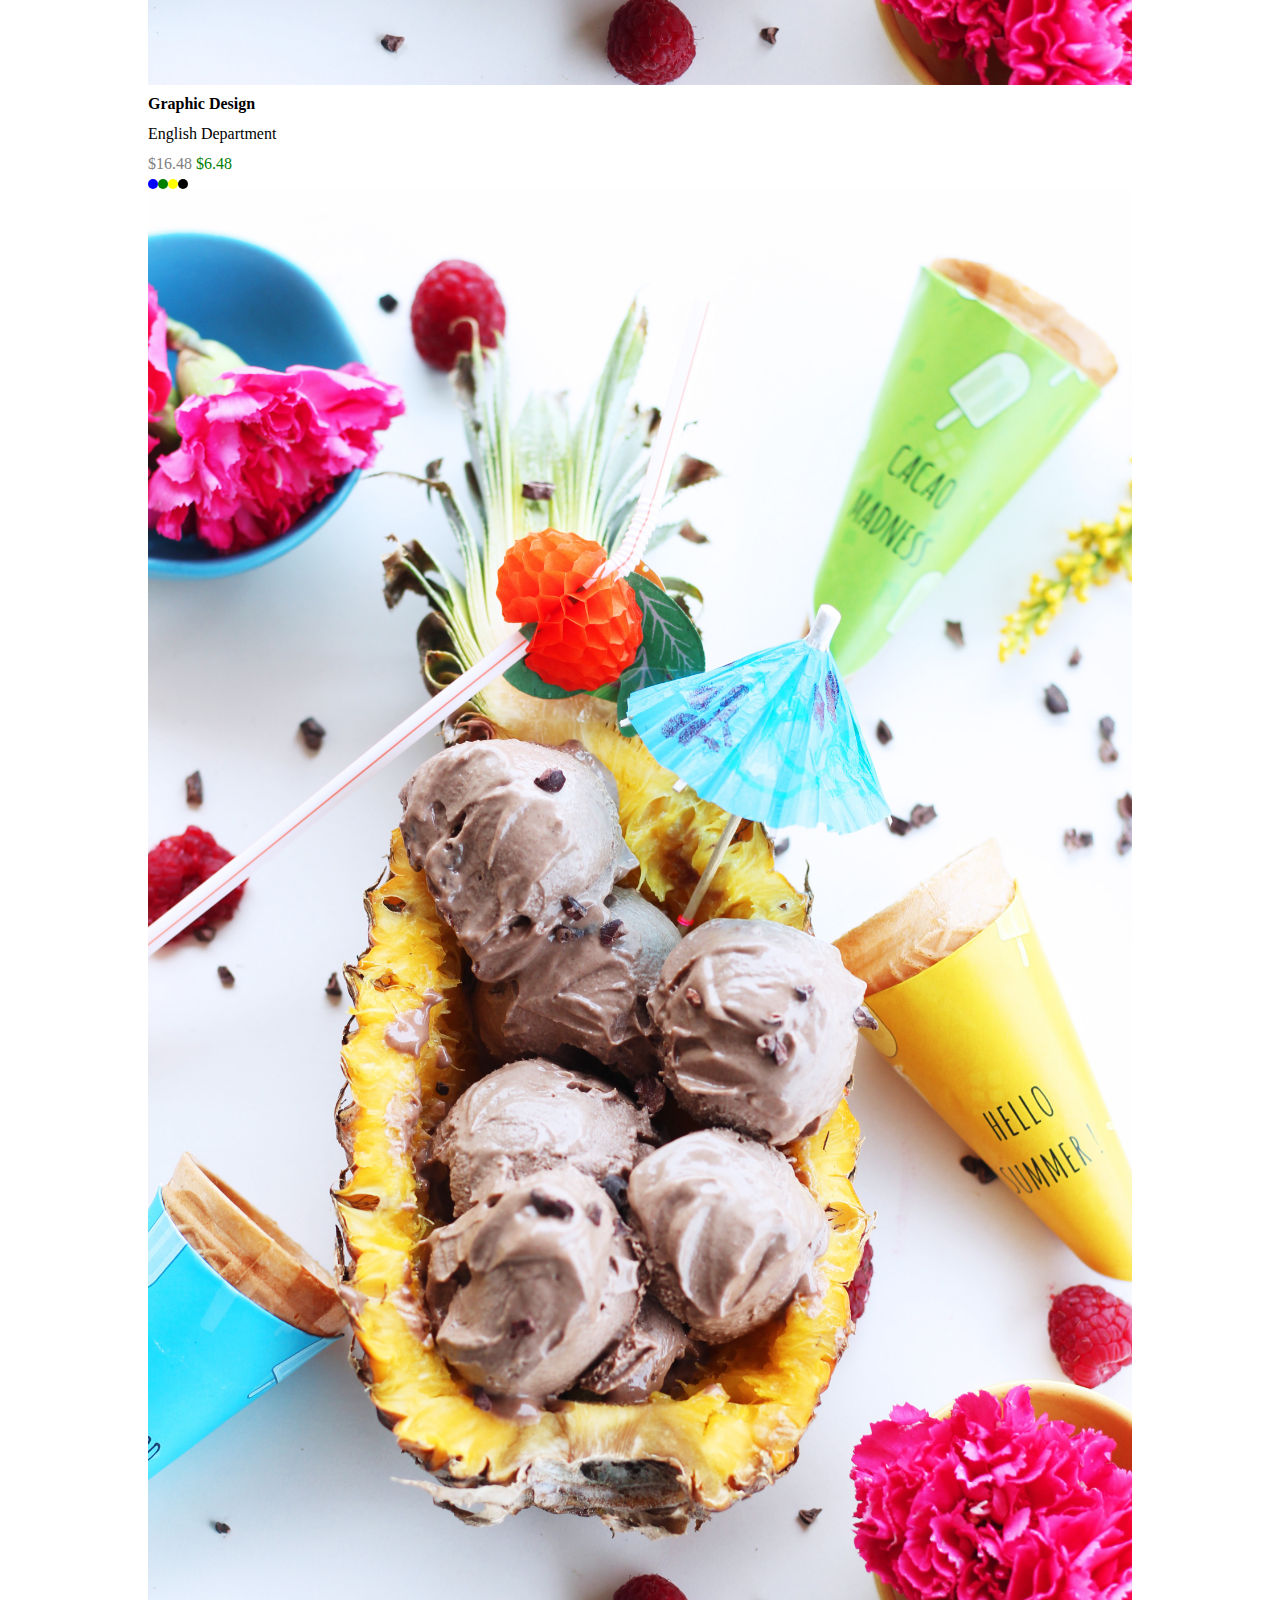
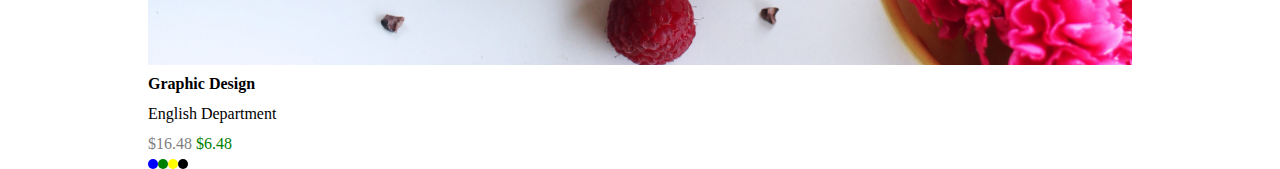
<file: task4 +/t2/index.html>
<!DOCTYPE html>
<html lang="en">
<head>
    <meta charset="UTF-8">
    <meta http-equiv="X-UA-Compatible" content="IE=edge">
    <meta name="viewport" content="width=device-width, initial-scale=1.0">
    <title>Document</title>
    <link rel="stylesheet" href="main.css">
</head>
<body>
    <main>
        <div class="container">
            <div class="header">
                <h1>Bestseller products</h1>
               <div class="links">
                <a href="#">Men</a>
                <a href="#" style="color: black;">Women</a>
                <a href="#" style="color: black;">Accessories</a>
               </div>
                <div class="buttons">
                    <a href="#" class="but"> < </a>
                    <a href="#"> > </a>
                </div>
            </div>
            <div class="line"></div>
            <div class="images">
                <div class="cards">
                    <div class="cards--img">
                        <img src="./img/icecream.jpg">
                    </div>
                    <div class="cards--info">
                        <h4>Graphic Design</h4>
                        <p>English Department</p>
                        <div class="price">
                            <span style="color: gray;">$16.48</span>
                            <span style="color: green;">$6.48</span>
                        </div>
                        <div class="color">
                            <div class="blue"></div>
                            <div class="green"></div>
                            <div class="yellow"></div>
                            <div class="black"></div>
                        </div>
                    </div>
                </div>
                <div class="cards">
                    <div class="cards--img">
                        <img src="./img/icecream.jpg">
                    </div>
                    <div class="cards--info">
                        <h4>Graphic Design</h4>
                        <p>English Department</p>
                        <div class="price">
                            <span style="color: gray;">$16.48</span>
                            <span style="color: green;">$6.48</span>
                        </div>
                        <div class="color">
                            <div class="blue"></div>
                            <div class="green"></div>
                            <div class="yellow"></div>
                            <div class="black"></div>
                        </div>
                    </div>
                </div>
                <div class="cards">
                    <div class="cards--img">
                        <img src="./img/icecream.jpg">
                    </div>
                    <div class="cards--info">
                        <h4>Graphic Design</h4>
                        <p>English Department</p>
                        <div class="price">
                            <span style="color: gray;">$16.48</span>
                            <span style="color: green;">$6.48</span>
                        </div>
                        <div class="color">
                            <div class="blue"></div>
                            <div class="green"></div>
                            <div class="yellow"></div>
                            <div class="black"></div>
                        </div>
                    </div>
                </div>
                <div class="cards">
                    <div class="cards--img">
                        <img src="./img/icecream.jpg">
                    </div>
                    <div class="cards--info">
                        <h4>Graphic Design</h4>
                        <p>English Department</p>
                        <div class="price">
                            <span style="color: gray;">$16.48</span>
                            <span style="color: green;">$6.48</span>
                        </div>
                        <div class="color">
                            <div class="blue"></div>
                            <div class="green"></div>
                            <div class="yellow"></div>
                            <div class="black"></div>
                        </div>
                    </div>
                </div>
                <div class="cards">
                    <div class="cards--img">
                        <img src="./img/icecream.jpg">
                    </div>
                    <div class="cards--info">
                        <h4>Graphic Design</h4>
                        <p>English Department</p>
                        <div class="price">
                            <span style="color: gray;">$16.48</span>
                            <span style="color: green;">$6.48</span>
                        </div>
                        <div class="color">
                            <div class="blue"></div>
                            <div class="green"></div>
                            <div class="yellow"></div>
                            <div class="black"></div>
                        </div>
                    </div>
                </div>
            </div>
        </div>
    </main>
</body>
</html>
</file>
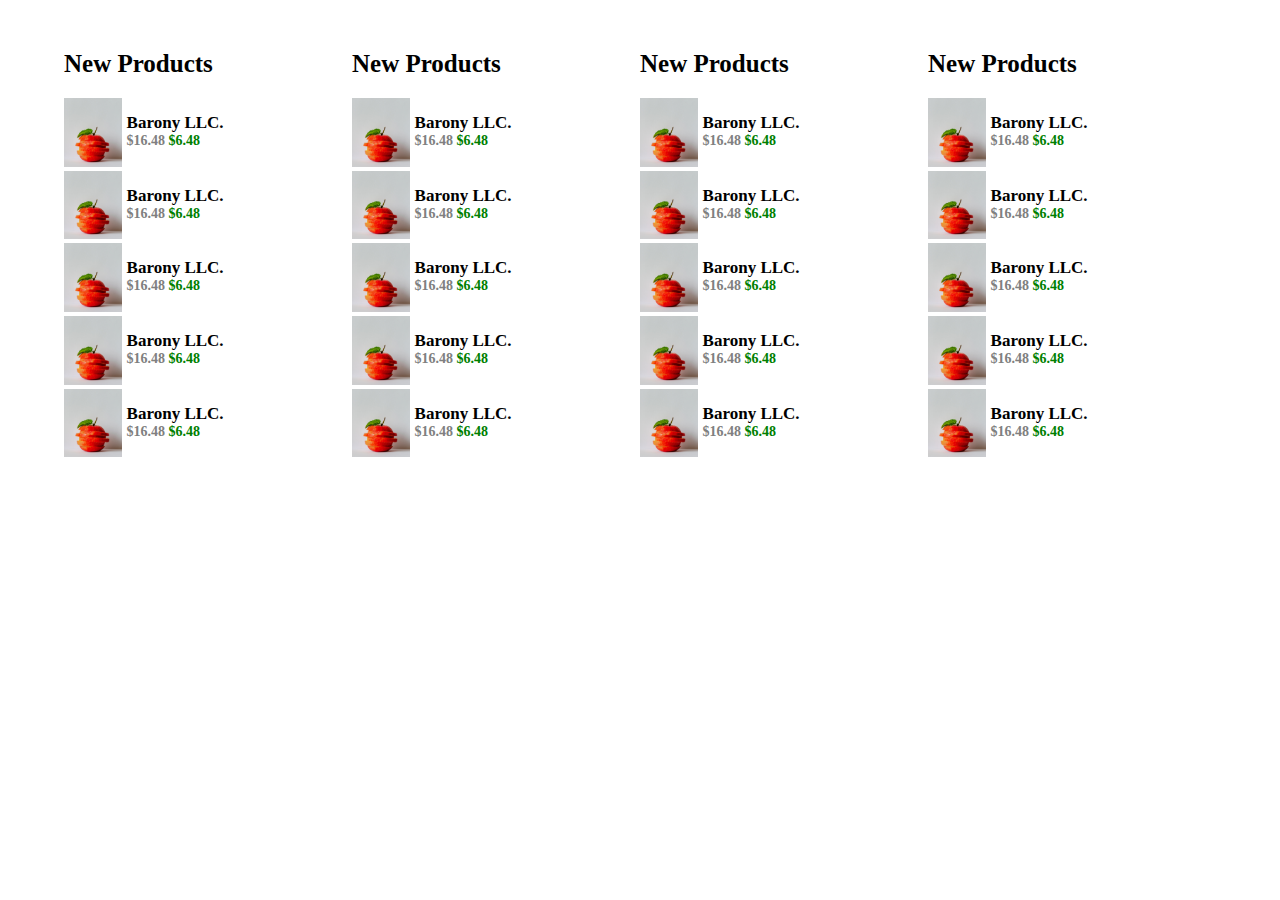
<file: task6/t1/index.html>
<!DOCTYPE html>
<html lang="en">
<head>
    <meta charset="UTF-8">
    <meta http-equiv="X-UA-Compatible" content="IE=edge">
    <meta name="viewport" content="width=device-width, initial-scale=1.0">
    <title>Document</title>
    <link rel="stylesheet" href="main.css">
</head>
<body>
    <main>
        <div class="container">
            <ul>
                <li><div class="text">New Products</div>
                    <div class="about">
                        <ul>
                            <li>
                                <div class="cards">
                                    <div class="cards--img">
                                        <img src="./img/apple.jpg">
                                    </div>
                                    <div class="cards--info">
                                        <h5>Barony LLC.</h5>
                                        <div class="price">
                                            <span style="color: gray;">$16.48</span>
                                            <span style="color: green;">$6.48</span>
                                        </div>
                                    </div>
                                </div>
                            </li>
                            <li>
                                <div class="cards">
                                    <div class="cards--img">
                                        <img src="./img/apple.jpg">
                                    </div>
                                    <div class="cards--info">
                                        <h5>Barony LLC.</h5>
                                        <div class="price">
                                            <span style="color: gray;">$16.48</span>
                                            <span style="color: green;">$6.48</span>
                                        </div>
                                    </div>
                                </div>
                            </li>
                            <li>
                                <div class="cards">
                                    <div class="cards--img">
                                        <img src="./img/apple.jpg">
                                    </div>
                                    <div class="cards--info">
                                        <h5>Barony LLC.</h5>
                                        <div class="price">
                                            <span style="color: gray;">$16.48</span>
                                            <span style="color: green;">$6.48</span>
                                        </div>
                                    </div>
                                </div>
                            </li>
                            <li>
                                <div class="cards">
                                    <div class="cards--img">
                                        <img src="./img/apple.jpg">
                                    </div>
                                    <div class="cards--info">
                                        <h5>Barony LLC.</h5>
                                        <div class="price">
                                            <span style="color: gray;">$16.48</span>
                                            <span style="color: green;">$6.48</span>
                                        </div>
                                    </div>
                                </div>
                            </li>
                            <li>
                                <div class="cards">
                                    <div class="cards--img">
                                        <img src="./img/apple.jpg">
                                    </div>
                                    <div class="cards--info">
                                        <h5>Barony LLC.</h5>
                                        <div class="price">
                                            <span style="color: gray;">$16.48</span>
                                            <span style="color: green;">$6.48</span>
                                        </div>
                                    </div>
                                </div>
                            </li>
                        </ul>
                    </div>
                </li>
                <li><div class="text">New Products</div>
                    <div class="about">
                        <ul>
                            <li>
                                <div class="cards">
                                    <div class="cards--img">
                                        <img src="./img/apple.jpg">
                                    </div>
                                    <div class="cards--info">
                                        <h5>Barony LLC.</h5>
                                        <div class="price">
                                            <span style="color: gray;">$16.48</span>
                                            <span style="color: green;">$6.48</span>
                                        </div>
                                    </div>
                                </div>
                            </li>
                            <li>
                                <div class="cards">
                                    <div class="cards--img">
                                        <img src="./img/apple.jpg">
                                    </div>
                                    <div class="cards--info">
                                        <h5>Barony LLC.</h5>
                                        <div class="price">
                                            <span style="color: gray;">$16.48</span>
                                            <span style="color: green;">$6.48</span>
                                        </div>
                                    </div>
                                </div>
                            </li>
                            <li>
                                <div class="cards">
                                    <div class="cards--img">
                                        <img src="./img/apple.jpg">
                                    </div>
                                    <div class="cards--info">
                                        <h5>Barony LLC.</h5>
                                        <div class="price">
                                            <span style="color: gray;">$16.48</span>
                                            <span style="color: green;">$6.48</span>
                                        </div>
                                    </div>
                                </div>
                            </li>
                            <li>
                                <div class="cards">
                                    <div class="cards--img">
                                        <img src="./img/apple.jpg">
                                    </div>
                                    <div class="cards--info">
                                        <h5>Barony LLC.</h5>
                                        <div class="price">
                                            <span style="color: gray;">$16.48</span>
                                            <span style="color: green;">$6.48</span>
                                        </div>
                                    </div>
                                </div>
                            </li>
                            <li>
                                <div class="cards">
                                    <div class="cards--img">
                                        <img src="./img/apple.jpg">
                                    </div>
                                    <div class="cards--info">
                                        <h5>Barony LLC.</h5>
                                        <div class="price">
                                            <span style="color: gray;">$16.48</span>
                                            <span style="color: green;">$6.48</span>
                                        </div>
                                    </div>
                                </div>
                            </li>
                        </ul>
                    </div>
                </li>
                <li><div class="text">New Products</div>
                    <div class="about">
                        <ul>
                            <li>
                                <div class="cards">
                                    <div class="cards--img">
                                        <img src="./img/apple.jpg">
                                    </div>
                                    <div class="cards--info">
                                        <h5>Barony LLC.</h5>
                                        <div class="price">
                                            <span style="color: gray;">$16.48</span>
                                            <span style="color: green;">$6.48</span>
                                        </div>
                                    </div>
                                </div>
                            </li>
                            <li>
                                <div class="cards">
                                    <div class="cards--img">
                                        <img src="./img/apple.jpg">
                                    </div>
                                    <div class="cards--info">
                                        <h5>Barony LLC.</h5>
                                        <div class="price">
                                            <span style="color: gray;">$16.48</span>
                                            <span style="color: green;">$6.48</span>
                                        </div>
                                    </div>
                                </div>
                            </li>
                            <li>
                                <div class="cards">
                                    <div class="cards--img">
                                        <img src="./img/apple.jpg">
                                    </div>
                                    <div class="cards--info">
                                        <h5>Barony LLC.</h5>
                                        <div class="price">
                                            <span style="color: gray;">$16.48</span>
                                            <span style="color: green;">$6.48</span>
                                        </div>
                                    </div>
                                </div>
                            </li>
                            <li>
                                <div class="cards">
                                    <div class="cards--img">
                                        <img src="./img/apple.jpg">
                                    </div>
                                    <div class="cards--info">
                                        <h5>Barony LLC.</h5>
                                        <div class="price">
                                            <span style="color: gray;">$16.48</span>
                                            <span style="color: green;">$6.48</span>
                                        </div>
                                    </div>
                                </div>
                            </li>
                            <li>
                                <div class="cards">
                                    <div class="cards--img">
                                        <img src="./img/apple.jpg">
                                    </div>
                                    <div class="cards--info">
                                        <h5>Barony LLC.</h5>
                                        <div class="price">
                                            <span style="color: gray;">$16.48</span>
                                            <span style="color: green;">$6.48</span>
                                        </div>
                                    </div>
                                </div>
                            </li>
                        </ul>
                    </div>
                </li>
                <li><div class="text">New Products</div>
                    <div class="about">
                        <ul>
                            <li>
                                <div class="cards">
                                    <div class="cards--img">
                                        <img src="./img/apple.jpg">
                                    </div>
                                    <div class="cards--info">
                                        <h5>Barony LLC.</h5>
                                        <div class="price">
                                            <span style="color: gray;">$16.48</span>
                                            <span style="color: green;">$6.48</span>
                                        </div>
                                    </div>
                                </div>
                            </li>
                            <li>
                                <div class="cards">
                                    <div class="cards--img">
                                        <img src="./img/apple.jpg">
                                    </div>
                                    <div class="cards--info">
                                        <h5>Barony LLC.</h5>
                                        <div class="price">
                                            <span style="color: gray;">$16.48</span>
                                            <span style="color: green;">$6.48</span>
                                        </div>
                                    </div>
                                </div>
                            </li>
                            <li>
                                <div class="cards">
                                    <div class="cards--img">
                                        <img src="./img/apple.jpg">
                                    </div>
                                    <div class="cards--info">
                                        <h5>Barony LLC.</h5>
                                        <div class="price">
                                            <span style="color: gray;">$16.48</span>
                                            <span style="color: green;">$6.48</span>
                                        </div>
                                    </div>
                                </div>
                            </li>
                            <li>
                                <div class="cards">
                                    <div class="cards--img">
                                        <img src="./img/apple.jpg">
                                    </div>
                                    <div class="cards--info">
                                        <h5>Barony LLC.</h5>
                                        <div class="price">
                                            <span style="color: gray;">$16.48</span>
                                            <span style="color: green;">$6.48</span>
                                        </div>
                                    </div>
                                </div>
                            </li>
                            <li>
                                <div class="cards">
                                    <div class="cards--img">
                                        <img src="./img/apple.jpg">
                                    </div>
                                    <div class="cards--info">
                                        <h5>Barony LLC.</h5>
                                        <div class="price">
                                            <span style="color: gray;">$16.48</span>
                                            <span style="color: green;">$6.48</span>
                                        </div>
                                    </div>
                                </div>
                            </li>
                        </ul>
                    </div>
                </li>
            </ul>
        </div>
    </main>
</body>
</html>
</file>
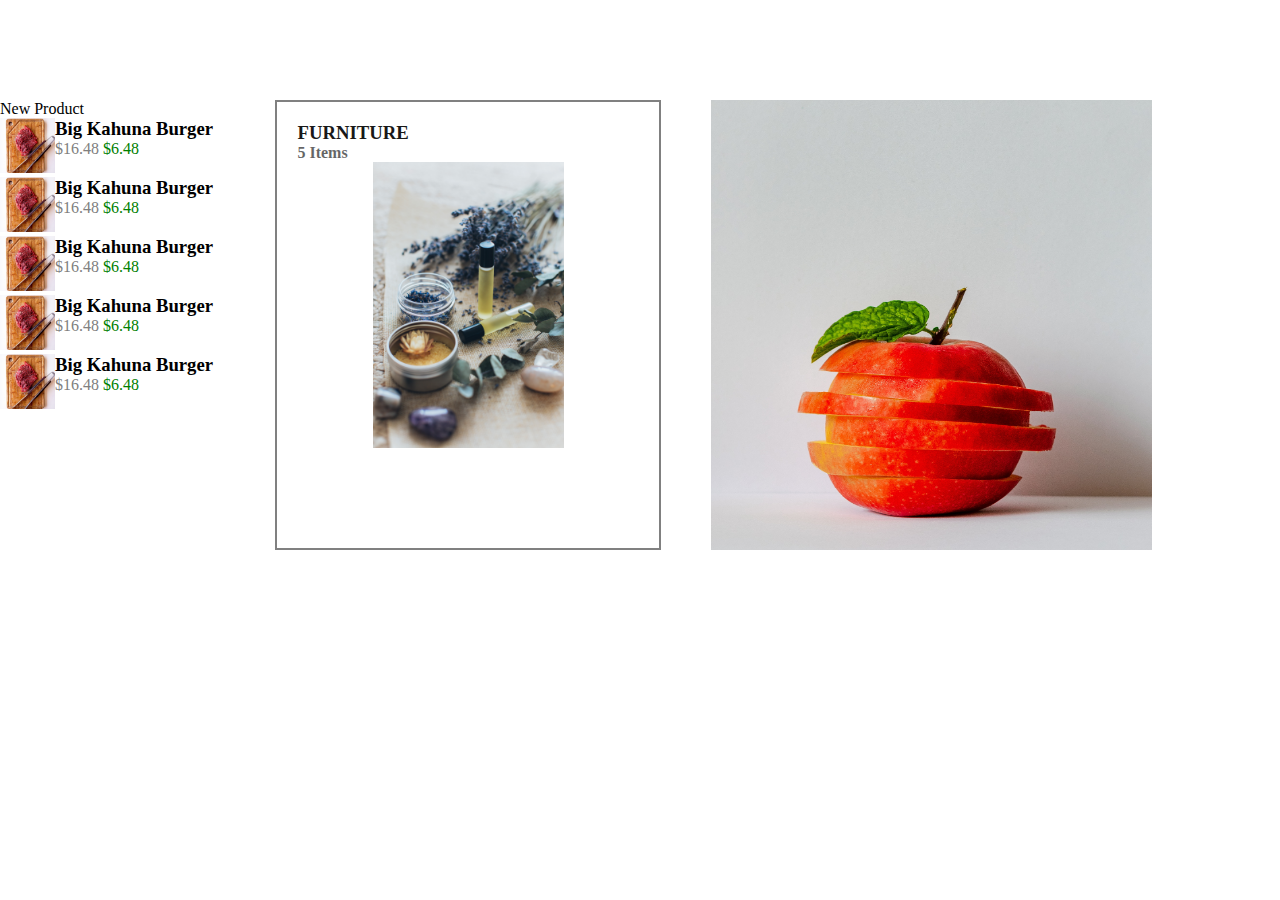
<file: task6/t2/index.html>
<!DOCTYPE html>
<html lang="en">
<head>
    <meta charset="UTF-8">
    <meta http-equiv="X-UA-Compatible" content="IE=edge">
    <meta name="viewport" content="width=device-width, initial-scale=1.0">
    <title>Document</title>
    <link rel="stylesheet" href="main.css">
</head>
<body>
    <main>
        <div class="container">
            <div class="list">
                <div class="text">New Product</div>
                <ul>
                    <li>
                        <div class="cards">
                            <div class="cards--img">
                                <img src="./img/meat.jpg">
                            </div>
                            <div class="cards--info">
                                <h3>Big Kahuna Burger</h3>
                                <div class="price">
                                    <span style="color: gray;">$16.48</span>
                                    <span style="color: green;">$6.48</span>
                                </div>
                            </div>
                        </div>
                    </li>
                    <li>
                        <div class="cards">
                            <div class="cards--img">
                                <img src="./img/meat.jpg">
                            </div>
                            <div class="cards--info">
                                <h3>Big Kahuna Burger</h3>
                                <div class="price">
                                    <span style="color: gray;">$16.48</span>
                                    <span style="color: green;">$6.48</span>
                                </div>
                            </div>
                        </div>
                    </li>
                    <li>
                        <div class="cards">
                            <div class="cards--img">
                                <img src="./img/meat.jpg">
                            </div>
                            <div class="cards--info">
                                <h3>Big Kahuna Burger</h3>
                                <div class="price">
                                    <span style="color: gray;">$16.48</span>
                                    <span style="color: green;">$6.48</span>
                                </div>
                            </div>
                        </div>
                    </li>
                    <li>
                        <div class="cards">
                            <div class="cards--img">
                                <img src="./img/meat.jpg">
                            </div>
                            <div class="cards--info">
                                <h3>Big Kahuna Burger</h3>
                                <div class="price">
                                    <span style="color: gray;">$16.48</span>
                                    <span style="color: green;">$6.48</span>
                                </div>
                            </div>
                        </div>
                    </li>
                    <li>
                        <div class="cards">
                            <div class="cards--img">
                                <img src="./img/meat.jpg">
                            </div>
                            <div class="cards--info">
                                <h3>Big Kahuna Burger</h3>
                                <div class="price">
                                    <span style="color: gray;">$16.48</span>
                                    <span style="color: green;">$6.48</span>
                                </div>
                            </div>
                        </div>
                    </li>
                </ul>
            </div>
            <div class="border">
                <h3>Furniture</h3>
                <p>5 Items</p>
                <img src="./img/1.jpg">
            </div>
            <div class="img">
                <img src="./img/apple.jpg" >
            </div>
        </div>
    </main>
</body>
</html>
</file>
<file: task2 +/t1/main.css>
section {
  width: 100%;
}
section .header {
  margin-top: 50px;
  text-align: center;
  width: 100%;
}
section .header h2 {
  font-size: 20px;
}
section .header p {
  font-size: 15px;
  opacity: 0.7;
  letter-spacing: 1px;
}
section .header .links {
  margin-top: 20px;
  margin-bottom: 30px;
  text-align: center;
  display: inline-flex;
  gap: 20px;
}
section .header .links .link {
  text-decoration: none;
  background-color: #fff;
  padding: 8px 20px;
  border-radius: 20px;
  color: blue;
  border: solid 1px;
}
section .gallery {
  display: flex;
  gap: 40px;
  justify-content: space-around;
  flex-direction: column;
}
section .gallery .cards {
  text-align: center;
  align-items: center;
}
section .gallery .cards .image {
  width: 100%;
  height: auto;
}
section .gallery .cards .image img {
  width: 100%;
  height: auto;
}
section .gallery .cards .about h5 {
  font-size: 15px;
}
section .gallery .cards .about p {
  font-size: 12px;
  opacity: 0.8;
}
section .gallery .cards .about .buttons {
  display: flex;
  gap: 5px;
  margin-bottom: 30px;
}
section .gallery .cards .about .buttons .blue {
  width: 15px;
  height: 15px;
  background-color: blue;
  border-radius: 50%;
}
section .gallery .cards .about .buttons .green {
  width: 15px;
  height: 15px;
  background-color: green;
  border-radius: 50%;
}
section .gallery .cards .about .buttons .orange {
  width: 15px;
  height: 15px;
  background-color: orange;
  border-radius: 50%;
}
section .gallery .cards .about .buttons .black {
  width: 15px;
  height: 15px;
  background-color: black;
  border-radius: 50%;
}

/* Extra small devices (phones, 600px and down) */
@media only screen and (max-width: 600px) {
  section {
    width: 100%;
    height: 100vh;
  }
  section .gallery {
    flex-direction: column;
  }
  section .gallery .about {
    display: flex;
    align-items: center;
    width: 100%;
    height: auto;
    margin: 0;
    flex-direction: column;
    padding: 0;
  }
  section .gallery .about h5 {
    font-size: 30px;
    margin: 0;
  }
  section .gallery .about p {
    font-size: 25px;
  }
  section .gallery .about .gray {
    font-size: 25px;
  }
  section .gallery .about .g6 {
    font-size: 40px;
  }
  section .gallery .about .buttons {
    gap: 20px;
  }
  section .gallery .about .buttons .blue {
    width: 30px;
    height: 30px;
  }
  section .gallery .about .buttons .green {
    width: 30px;
    height: 30px;
  }
  section .gallery .about .buttons .orange {
    width: 30px;
    height: 30px;
  }
  section .gallery .about .buttons .black {
    width: 30px;
    height: 30px;
  }
}
@media only screen and (min-width: 600px) {
  section {
    width: 100%;
    height: 100vh;
  }
  section .gallery {
    flex-direction: column;
  }
  section .gallery .about {
    display: flex;
    align-items: center;
    width: 100%;
    height: auto;
    margin: 0;
    flex-direction: column;
    padding: 0;
  }
  section .gallery .about h5 {
    font-size: 30px;
    margin: 0;
  }
  section .gallery .about p {
    font-size: 25px;
  }
  section .gallery .about .gray {
    font-size: 25px;
  }
  section .gallery .about .g6 {
    font-size: 40px;
  }
  section .gallery .about .buttons {
    gap: 20px;
  }
  section .gallery .about .buttons .blue {
    width: 30px;
    height: 30px;
  }
  section .gallery .about .buttons .green {
    width: 30px;
    height: 30px;
  }
  section .gallery .about .buttons .orange {
    width: 30px;
    height: 30px;
  }
  section .gallery .about .buttons .black {
    width: 30px;
    height: 30px;
  }
}/*# sourceMappingURL=main.css.map */
</file>
<file: task2 +/t2/main.css>
* {
  margin: 0;
  padding: 0;
  box-sizing: border-box;
}

section main {
  width: 100%;
}
section main .container {
  width: 80%;
  text-align: center;
  justify-content: center;
}
section main .container .main--content {
  width: 100%;
}
section main .container .main--content .gallery {
  flex-wrap: wrap;
  display: flex;
  width: 100%;
  margin: 0 auto;
  justify-content: space-between;
}
section main .container .main--content .gallery .cards {
  width: 32%;
}
section main .container .main--content .gallery .cards .cards--image img {
  width: 100%;
}
section main .container .main--content .gallery .cards .cards--info .buttons {
  display: flex;
  margin: 0 auto;
  -moz-column-gap: 10px;
       column-gap: 10px;
}
section main .container .main--content .gallery .cards .cards--info .buttons .blue {
  background-color: blue;
  border-radius: 50%;
  width: 20px;
  height: 20px;
}
section main .container .main--content .gallery .cards .cards--info .buttons .green {
  background-color: green;
  border-radius: 50%;
  width: 20px;
  height: 20px;
}
section main .container .main--content .gallery .cards .cards--info .buttons .orange {
  background-color: orange;
  border-radius: 50%;
  width: 20px;
  height: 20px;
}
section main .container .main--content .gallery .cards .cards--info .buttons .black {
  background-color: black;
  border-radius: 50%;
  width: 20px;
  height: 20px;
}/*# sourceMappingURL=main.css.map */
</file>
<file: task2 +/t3/main.css>
* {
  margin: 0;
  padding: 0;
  box-sizing: border-box;
}

section main {
  display: flex;
  margin: 0 auto;
  width: 80%;
}
section main .products {
  width: 100%;
  margin: 0 auto;
  display: flex;
}
section main .products .about {
  text-align: center;
  width: 40%;
  padding: 150px 20px;
}
section main .products .about h5 {
  color: green;
  margin-bottom: 20px;
  font-size: 25px;
}
section main .products .about h1 {
  color: rgb(73, 1, 1);
  font-size: 33px;
  line-height: 1;
}
section main .products .about p {
  margin: 20px 0;
  opacity: 0.8;
}
section main .products .about a {
  text-decoration: none;
  color: black;
  font-weight: 700;
}
section main .products .gallery {
  display: flex;
  margin: 0 auto;
  width: 60%;
  gap: 20px;
}
section main .products .gallery .cards {
  margin-top: 50px;
}
section main .products .gallery .cards .image img {
  width: 100%;
}
section main .products .gallery .cards .cards--info {
  text-align: center;
}
section main .products .gallery .cards .cards--info h6 {
  font-size: 18px;
  padding: 10px o;
}
section main .products .gallery .cards .cards--info p {
  font-size: 12px;
}
section main .products .gallery .cards .cards--info .price {
  font-size: 14px;
  padding: 5px 0;
}
section main .products .gallery .cards .cards--info .colors {
  display: flex;
  margin: 0 auto;
  gap: 10px;
}
section main .products .gallery .cards .cards--info .colors .blue {
  margin-left: 40px;
  border-radius: 50%;
  width: 15px;
  height: 15px;
  background-color: rgb(17, 203, 216);
}
section main .products .gallery .cards .cards--info .colors .green {
  border-radius: 50%;
  width: 15px;
  height: 15px;
  background-color: green;
}
section main .products .gallery .cards .cards--info .colors .yellow {
  border-radius: 50%;
  width: 15px;
  height: 15px;
  background-color: rgb(243, 146, 19);
}
section main .products .gallery .cards .cards--info .colors .black {
  border-radius: 50%;
  width: 15px;
  height: 15px;
  background-color: rgb(43, 6, 4);
}

/* Extra small devices (phones, 600px and down) */
@media only screen and (max-width: 600px) {
  section main {
    display: flex;
    margin: 0 auto;
    width: 80%;
  }
  section main .products {
    width: 100%;
    margin: 0 auto;
  }
  section main .products .about {
    text-align: inherit;
    width: 100%;
    padding-top: 20px;
  }
  section main .products .about h5 {
    color: green;
    margin-bottom: 20px;
    font-size: 25px;
  }
  section main .products .about h1 {
    color: rgb(73, 1, 1);
    font-size: 33px;
    line-height: 1;
  }
  section main .products .about p {
    margin: 20px 0;
    opacity: 0.8;
  }
  section main .products .about a {
    text-decoration: none;
    color: black;
    font-weight: 700;
  }
  section main .products .gallery {
    display: flex;
    flex-wrap: wrap;
    margin: 0 auto;
    gap: 20px;
  }
  section main .products .gallery .cards {
    margin-top: 50px;
  }
  section main .products .gallery .cards .image img {
    width: 100%;
  }
  section main .products .gallery .cards .cards--info {
    text-align: center;
  }
  section main .products .gallery .cards .cards--info h6 {
    font-size: 25px;
    padding: 10px o;
  }
  section main .products .gallery .cards .cards--info p {
    font-size: 20px;
  }
  section main .products .gallery .cards .cards--info .price {
    font-size: 20px;
    padding: 5px 0;
  }
  section main .products .gallery .cards .cards--info .colors {
    display: flex;
    margin: 0 auto;
    gap: 10px;
  }
  section main .products .gallery .cards .cards--info .colors .blue {
    margin-left: 40px;
    border-radius: 50%;
    width: 15px;
    height: 15px;
    background-color: rgb(17, 203, 216);
  }
  section main .products .gallery .cards .cards--info .colors .green {
    border-radius: 50%;
    width: 15px;
    height: 15px;
    background-color: green;
  }
  section main .products .gallery .cards .cards--info .colors .yellow {
    border-radius: 50%;
    width: 15px;
    height: 15px;
    background-color: rgb(243, 146, 19);
  }
  section main .products .gallery .cards .cards--info .colors .black {
    border-radius: 50%;
    width: 15px;
    height: 15px;
    background-color: rgb(43, 6, 4);
  }
}
@media only screen and (min-width: 600px) {
  section main {
    display: flex;
    margin: 0 auto;
    width: 80%;
  }
  section main .products {
    width: 100%;
    margin: 0 auto;
  }
  section main .products .about {
    text-align: inherit;
    width: 100%;
    padding-top: 20px;
  }
  section main .products .about h5 {
    color: green;
    margin-bottom: 20px;
    font-size: 25px;
  }
  section main .products .about h1 {
    color: rgb(73, 1, 1);
    font-size: 33px;
    line-height: 1;
  }
  section main .products .about p {
    margin: 20px 0;
    opacity: 0.8;
  }
  section main .products .about a {
    text-decoration: none;
    color: black;
    font-weight: 700;
  }
  section main .products .gallery {
    display: flex;
    flex-wrap: wrap;
    margin: 0 auto;
    gap: 20px;
  }
  section main .products .gallery .cards {
    margin-top: 50px;
  }
  section main .products .gallery .cards .image img {
    width: 100%;
  }
  section main .products .gallery .cards .cards--info {
    text-align: center;
  }
  section main .products .gallery .cards .cards--info h6 {
    font-size: 25px;
    padding: 10px o;
  }
  section main .products .gallery .cards .cards--info p {
    font-size: 20px;
  }
  section main .products .gallery .cards .cards--info .price {
    font-size: 20px;
    padding: 5px 0;
  }
  section main .products .gallery .cards .cards--info .colors {
    display: flex;
    margin: 0 auto;
    gap: 10px;
  }
  section main .products .gallery .cards .cards--info .colors .blue {
    margin-left: 40px;
    border-radius: 50%;
    width: 15px;
    height: 15px;
    background-color: rgb(17, 203, 216);
  }
  section main .products .gallery .cards .cards--info .colors .green {
    border-radius: 50%;
    width: 15px;
    height: 15px;
    background-color: green;
  }
  section main .products .gallery .cards .cards--info .colors .yellow {
    border-radius: 50%;
    width: 15px;
    height: 15px;
    background-color: rgb(243, 146, 19);
  }
  section main .products .gallery .cards .cards--info .colors .black {
    border-radius: 50%;
    width: 15px;
    height: 15px;
    background-color: rgb(43, 6, 4);
  }
}
@media only screen and (min-width: 768px) {
  section main {
    display: flex;
    margin: 0 auto;
    width: 80%;
  }
  section main .products {
    width: 100%;
    margin: 0 auto;
    display: flex;
    flex-wrap: wrap;
    flex-direction: column;
  }
  section main .products .about {
    text-align: center;
    padding: 50px;
  }
  section main .products .about h5 {
    color: green;
    margin-bottom: 20px;
    font-size: 50px;
  }
  section main .products .about h1 {
    color: rgb(73, 1, 1);
    font-size: 40px;
    line-height: 1;
  }
  section main .products .about p {
    margin: 20px 0;
    opacity: 0.8;
  }
  section main .products .about a {
    text-decoration: none;
    color: black;
    font-weight: 700;
  }
  section main .products .gallery {
    flex-direction: column;
    display: flex;
    margin: 0 auto;
    gap: 20px;
  }
  section main .products .gallery .cards {
    margin-top: 50px;
  }
  section main .products .gallery .cards .image img {
    width: 100%;
  }
  section main .products .gallery .cards .cards--info {
    text-align: center;
  }
  section main .products .gallery .cards .cards--info h6 {
    font-size: 30px;
    padding: 10px o;
  }
  section main .products .gallery .cards .cards--info p {
    font-size: 20px;
  }
  section main .products .gallery .cards .cards--info .price {
    font-size: 24px;
    padding: 5px 0;
  }
  section main .products .gallery .cards .cards--info .colors {
    display: flex;
    margin: 0 auto;
    gap: 10px;
  }
  section main .products .gallery .cards .cards--info .colors .blue {
    margin-left: 40px;
    border-radius: 50%;
    width: 15px;
    height: 15px;
    background-color: rgb(17, 203, 216);
  }
  section main .products .gallery .cards .cards--info .colors .green {
    border-radius: 50%;
    width: 15px;
    height: 15px;
    background-color: green;
  }
  section main .products .gallery .cards .cards--info .colors .yellow {
    border-radius: 50%;
    width: 15px;
    height: 15px;
    background-color: rgb(243, 146, 19);
  }
  section main .products .gallery .cards .cards--info .colors .black {
    border-radius: 50%;
    width: 15px;
    height: 15px;
    background-color: rgb(43, 6, 4);
  }
}
@media only screen and (min-width: 992px) {
  section main {
    display: flex;
    margin: 0 auto;
    width: 80%;
  }
  section main .products {
    width: 100%;
    margin: 0 auto;
    display: flex;
    flex-wrap: wrap;
    flex-direction: column;
  }
  section main .products .about {
    text-align: center;
    padding: 50px;
  }
  section main .products .about h5 {
    color: green;
    margin-bottom: 20px;
    font-size: 50px;
  }
  section main .products .about h1 {
    color: rgb(73, 1, 1);
    font-size: 40px;
    line-height: 1;
  }
  section main .products .about p {
    margin: 20px 0;
    opacity: 0.8;
  }
  section main .products .about a {
    text-decoration: none;
    color: black;
    font-weight: 700;
  }
  section main .products .gallery {
    flex-direction: column;
    display: flex;
    margin: 0 auto;
    gap: 20px;
  }
  section main .products .gallery .cards {
    margin-top: 50px;
  }
  section main .products .gallery .cards .image img {
    width: 100%;
  }
  section main .products .gallery .cards .cards--info {
    text-align: center;
  }
  section main .products .gallery .cards .cards--info h6 {
    font-size: 30px;
    padding: 10px o;
  }
  section main .products .gallery .cards .cards--info p {
    font-size: 20px;
  }
  section main .products .gallery .cards .cards--info .price {
    font-size: 24px;
    padding: 5px 0;
  }
  section main .products .gallery .cards .cards--info .colors {
    display: flex;
    margin: 0 auto;
    gap: 10px;
  }
  section main .products .gallery .cards .cards--info .colors .blue {
    margin-left: 40px;
    border-radius: 50%;
    width: 15px;
    height: 15px;
    background-color: rgb(17, 203, 216);
  }
  section main .products .gallery .cards .cards--info .colors .green {
    border-radius: 50%;
    width: 15px;
    height: 15px;
    background-color: green;
  }
  section main .products .gallery .cards .cards--info .colors .yellow {
    border-radius: 50%;
    width: 15px;
    height: 15px;
    background-color: rgb(243, 146, 19);
  }
  section main .products .gallery .cards .cards--info .colors .black {
    border-radius: 50%;
    width: 15px;
    height: 15px;
    background-color: rgb(43, 6, 4);
  }
}/*# sourceMappingURL=main.css.map */
</file>
<file: task2 +/t4/main.css>
section {
  width: 100%;
}
section main {
  width: 80%;
}
section main .gallery {
  width: 100%;
  display: flex;
  margin: auto 0;
}
section main .gallery .cards {
  margin-right: 40px;
  width: 100%;
  display: flex;
  margin: auto 0;
  gap: 30px;
}
section main .gallery .cards .cards--img .img img {
  width: 100%;
  height: 50%;
}
section main .gallery .cards .cards--img .text .colors {
  display: flex;
  margin: 0 auto;
  gap: 10px;
}
section main .gallery .cards .cards--img .text .colors .blue {
  margin-left: 40px;
  border-radius: 50%;
  width: 15px;
  height: 15px;
  background-color: rgb(17, 203, 216);
}
section main .gallery .cards .cards--img .text .colors .green {
  border-radius: 50%;
  width: 15px;
  height: 15px;
  background-color: green;
}
section main .gallery .cards .cards--img .text .colors .yellow {
  border-radius: 50%;
  width: 15px;
  height: 15px;
  background-color: rgb(243, 146, 19);
}
section main .gallery .cards .cards--img .text .colors .black {
  border-radius: 50%;
  width: 15px;
  height: 15px;
  background-color: rgb(43, 6, 4);
}
section main .gallery .main-photo {
  width: 100%;
}
section main .gallery .main-photo img {
  width: 100%;
  height: 100%;
}

/* Extra small devices (phones, 600px and down) */
@media only screen and (max-width: 600px) {
  section {
    width: 100%;
  }
  section main {
    width: 80%;
  }
  section main .gallery {
    width: 100%;
    display: flex;
    flex-wrap: wrap-reverse;
    margin: auto 0;
  }
  section main .gallery .cards {
    margin-right: 40px;
    width: 100%;
    display: flex;
    flex-direction: column;
    margin-top: 50px;
    margin: auto 0;
    gap: 30px;
  }
  section main .gallery .cards .cards--img .img img {
    width: 100%;
    height: 50%;
  }
  section main .gallery .cards .cards--img .text .colors {
    display: flex;
    margin: 0 auto;
    gap: 10px;
  }
  section main .gallery .cards .cards--img .text .colors .blue {
    margin-left: 40px;
    border-radius: 50%;
    width: 15px;
    height: 15px;
    background-color: rgb(17, 203, 216);
  }
  section main .gallery .cards .cards--img .text .colors .green {
    border-radius: 50%;
    width: 15px;
    height: 15px;
    background-color: green;
  }
  section main .gallery .cards .cards--img .text .colors .yellow {
    border-radius: 50%;
    width: 15px;
    height: 15px;
    background-color: rgb(243, 146, 19);
  }
  section main .gallery .cards .cards--img .text .colors .black {
    border-radius: 50%;
    width: 15px;
    height: 15px;
    background-color: rgb(43, 6, 4);
  }
  section main .gallery .main-photo {
    width: 100%;
  }
  section main .gallery .main-photo img {
    width: 100%;
    height: 100%;
  }
}
/* Small devices (portrait tablets and large phones, 600px and up) */
@media only screen and (min-width: 600px) {
  section {
    width: 100%;
  }
  section main {
    width: 80%;
  }
  section main .gallery {
    width: 100%;
    display: flex;
    flex-wrap: wrap-reverse;
    margin: auto 0;
  }
  section main .gallery .cards {
    margin-right: 40px;
    width: 100%;
    display: flex;
    flex-direction: column;
    margin-top: 50px;
    margin: auto 0;
    gap: 30px;
  }
  section main .gallery .cards .cards--img .img img {
    width: 100%;
    height: 50%;
  }
  section main .gallery .cards .cards--img .text .colors {
    display: flex;
    margin: 0 auto;
    gap: 10px;
  }
  section main .gallery .cards .cards--img .text .colors .blue {
    margin-left: 40px;
    border-radius: 50%;
    width: 15px;
    height: 15px;
    background-color: rgb(17, 203, 216);
  }
  section main .gallery .cards .cards--img .text .colors .green {
    border-radius: 50%;
    width: 15px;
    height: 15px;
    background-color: green;
  }
  section main .gallery .cards .cards--img .text .colors .yellow {
    border-radius: 50%;
    width: 15px;
    height: 15px;
    background-color: rgb(243, 146, 19);
  }
  section main .gallery .cards .cards--img .text .colors .black {
    border-radius: 50%;
    width: 15px;
    height: 15px;
    background-color: rgb(43, 6, 4);
  }
  section main .gallery .main-photo {
    width: 100%;
  }
  section main .gallery .main-photo img {
    width: 100%;
    height: 100%;
  }
}/*# sourceMappingURL=main.css.map */
</file>
<file: task4 +/t1/main.css>
main {
  width: 100%;
  display: flex;
}
main .container {
  width: 80%;
}
main .container .header {
  justify-content: center;
}
main .container .header h3 {
  font-size: 30px;
}
main .container .header h1 {
  font-size: 40px;
  font-weight: 800;
}
main .container .header p {
  opacity: 0.7;
  font-size: 25px;
}
main .container .header .links {
  display: flex;
  flex-direction: row;
  flex-wrap: wrap;
}
main .container .header .links .men {
  border-radius: 5px;
  height: 10px;
  width: 15px;
  background-color: #FFF;
  color: rgb(84, 160, 225);
}
main .container .header .links .women {
  border-radius: 5px;
  height: 10px;
  width: 15px;
  background-color: #FFF;
  color: rgb(84, 160, 225);
}
main .container .header .links .accessories {
  border-radius: 5px;
  height: 10px;
  width: 15px;
  background-color: #FFF;
  color: rgb(84, 160, 225);
}
main .container .gallery {
  width: 100%;
}
main .container .gallery .photos {
  width: 80%;
  display: flex;
}
main .container .gallery .photos .cards {
  width: 100%;
}
main .container .gallery .photos .cards .img {
  width: 100%;
}
main .container .gallery .photos .cards .img img {
  width: 100%;
  height: auto;
}
main .container .gallery .photos .cards h5 {
  font-size: 18px;
}
main .container .gallery .photos .cards p {
  opacity: 0.7;
  font-size: 15px;
}
main .container .gallery .photos .cards .price {
  font-size: 20px;
}
main .container .footer {
  align-items: center;
  display: flex;
  margin: 0 auto;
}
main .container .footer a {
  width: 15px;
  height: 10px;
  background-color: #fff;
  color: aqua;
  border-radius: 5px;
  border: 2px solid aqua;
}/*# sourceMappingURL=main.css.map */
</file>
<file: task4 +/t2/main.css>
* {
  margin: 0;
  padding: 0;
  box-sizing: border-box;
}

main {
  width: 80%;
  display: flex;
  margin: 0 auto;
}
main .container {
  width: 100%;
  margin: 0 auto;
}
main .container .header {
  margin: 50px 0;
  gap: 25px;
  display: flex;
}
main .container .header h1 {
  text-transform: uppercase;
  font-size: 30px;
  text-align: left;
}
main .container .header .links {
  margin: 5px 20px;
  display: flex;
  gap: 10px;
  justify-content: center;
}
main .container .header .links a {
  text-decoration: none;
  font-size: 15px;
}
main .container .header .buttons {
  margin: 5px 30px;
  text-align: right;
}
main .container .header .buttons a {
  margin: 0 10px;
  text-decoration: none;
  border-radius: 50%;
  border: 1px solid gray;
  padding: 8px 15px;
}
main .container .line {
  margin: 30px 0;
  height: 2px;
  width: 100%;
  background-color: black;
  opacity: 0.7;
}
main .container .images {
  width: 100%;
  display: flex;
}
main .container .images .cards {
  margin: 0 20px;
}
main .container .images .cards .cards--img img {
  width: 100%;
  height: 100%;
}

/* Extra small devices (phones, 600px and down) */
@media only screen and (max-width: 600px) {
  .line {
    display: none !important;
  }
  main .container .header {
    display: flex;
    flex-direction: column;
    flex-wrap: wrap;
  }
  main .container .header .links {
    margin: 20px 0;
  }
  main .container .header .links a {
    margin-right: 20px;
  }
  main .container .header .links .buttons {
    text-align: center;
  }
  main .container .header .links .buttons a {
    margin: 0 40px;
  }
  main .container .line {
    display: none !important;
  }
  main .container .images {
    flex-direction: column;
  }
  main .container .images .cards .cards--info {
    line-height: 30px;
  }
  main .container .images .cards .cards--info .color {
    display: flex;
    gap: 10px;
  }
  main .container .images .cards .cards--info .color .blue {
    border-radius: 50%;
    width: 10px;
    height: 10px;
    background-color: blue;
  }
  main .container .images .cards .cards--info .color .green {
    border-radius: 50%;
    width: 10px;
    height: 10px;
    background-color: green;
  }
  main .container .images .cards .cards--info .color .yellow {
    border-radius: 50%;
    width: 10px;
    height: 10px;
    background-color: yellow;
  }
  main .container .images .cards .cards--info .color .black {
    border-radius: 50%;
    width: 10px;
    height: 10px;
    background-color: black;
  }
}
/* Small devices (portrait tablets and large phones, 600px and up) */
@media only screen and (min-width: 600px) {
  .line {
    display: none !important;
  }
  main .container .header {
    display: flex;
    flex-direction: column;
    flex-wrap: wrap;
  }
  main .container .header .links {
    margin: 20px 0;
  }
  main .container .header .links a {
    margin-right: 20px;
  }
  main .container .header .links .buttons {
    text-align: center;
  }
  main .container .header .links .buttons a {
    margin: 0 40px;
  }
  main .container .line {
    display: none !important;
  }
  main .container .images {
    flex-direction: column;
  }
  main .container .images .cards .cards--info {
    line-height: 30px;
  }
  main .container .images .cards .cards--info .color {
    display: flex;
  }
  main .container .images .cards .cards--info .color .blue {
    border-radius: 50%;
    width: 10px;
    height: 10px;
    background-color: blue;
  }
  main .container .images .cards .cards--info .color .green {
    border-radius: 50%;
    width: 10px;
    height: 10px;
    background-color: green;
  }
  main .container .images .cards .cards--info .color .yellow {
    border-radius: 50%;
    width: 10px;
    height: 10px;
    background-color: yellow;
  }
  main .container .images .cards .cards--info .color .black {
    border-radius: 50%;
    width: 10px;
    height: 10px;
    background-color: black;
  }
}/*# sourceMappingURL=main.css.map */
</file>
<file: task6/t1/main.css>
* {
  margin: 0;
  padding: 0;
  box-sizing: border-box;
}

main {
  width: 100%;
}
main .container {
  width: 90%;
  margin: 0 auto;
  margin-top: 50px;
}
main .container ul {
  display: flex;
  list-style-type: none;
}
main .container ul li {
  display: flex;
  flex-direction: column;
}
main .container ul li .text {
  font-size: 25px;
  margin-bottom: 20px;
  font-weight: 800;
}
main .container ul li .about ul {
  display: block;
}
main .container ul li .about ul li .cards {
  display: flex;
}
main .container ul li .about ul li .cards .cards--img {
  width: 20%;
}
main .container ul li .about ul li .cards .cards--img img {
  width: 100%;
}
main .container ul li .about ul li .cards .cards--info {
  margin: 15px 5px;
}
main .container ul li .about ul li .cards .cards--info h5 {
  font-size: 17px;
}
main .container ul li .about ul li .cards .cards--info .price {
  font-size: 14px;
  font-weight: 700;
}

/* Extra small devices (phones, 600px and down) */
@media only screen and (max-width: 600px) {
  main .container ul {
    flex-wrap: wrap;
  }
  main .container ul li .text {
    font-size: 50px;
  }
  main .container ul li .about ul li {
    width: 700px;
  }
  main .container ul li .about ul li .cards .cards--info h5 {
    font-size: 25px;
  }
  main .container ul li .about ul li .cards .cards--info .price {
    font-size: 20px;
  }
}/*# sourceMappingURL=main.css.map */
</file>
<file: task6/t2/main.css>
* {
  margin: 0;
  padding: 0;
  box-sizing: border-box;
}

main {
  width: 100%;
}
main .container {
  width: 90%;
  display: flex;
}
main .container .list {
  margin-top: 100px;
  width: 25%;
  height: 450px;
}
main .container .list ul li .cards {
  display: flex;
}
main .container .list ul li .cards .cards--img {
  width: 20%;
}
main .container .list ul li .cards .cards--img img {
  width: 100%;
}
main .container .border {
  margin-top: 100px;
  width: 35%;
  border: 2px solid gray;
  height: 450px;
  text-align: center;
}
main .container .border h3 {
  text-align: start;
  margin-top: 20px;
  text-transform: uppercase;
  font-weight: 800;
  opacity: 0.9;
  margin-left: 20px;
}
main .container .border p {
  font-weight: 800;
  opacity: 0.6;
  text-align: start;
  margin-left: 20px;
}
main .container .border img {
  width: 50%;
}
main .container .img {
  margin-top: 100px;
  width: 40%;
  margin-left: 50px;
}
main .container .img img {
  width: 100%;
  height: 450px;
}/*# sourceMappingURL=main.css.map */
</file>
